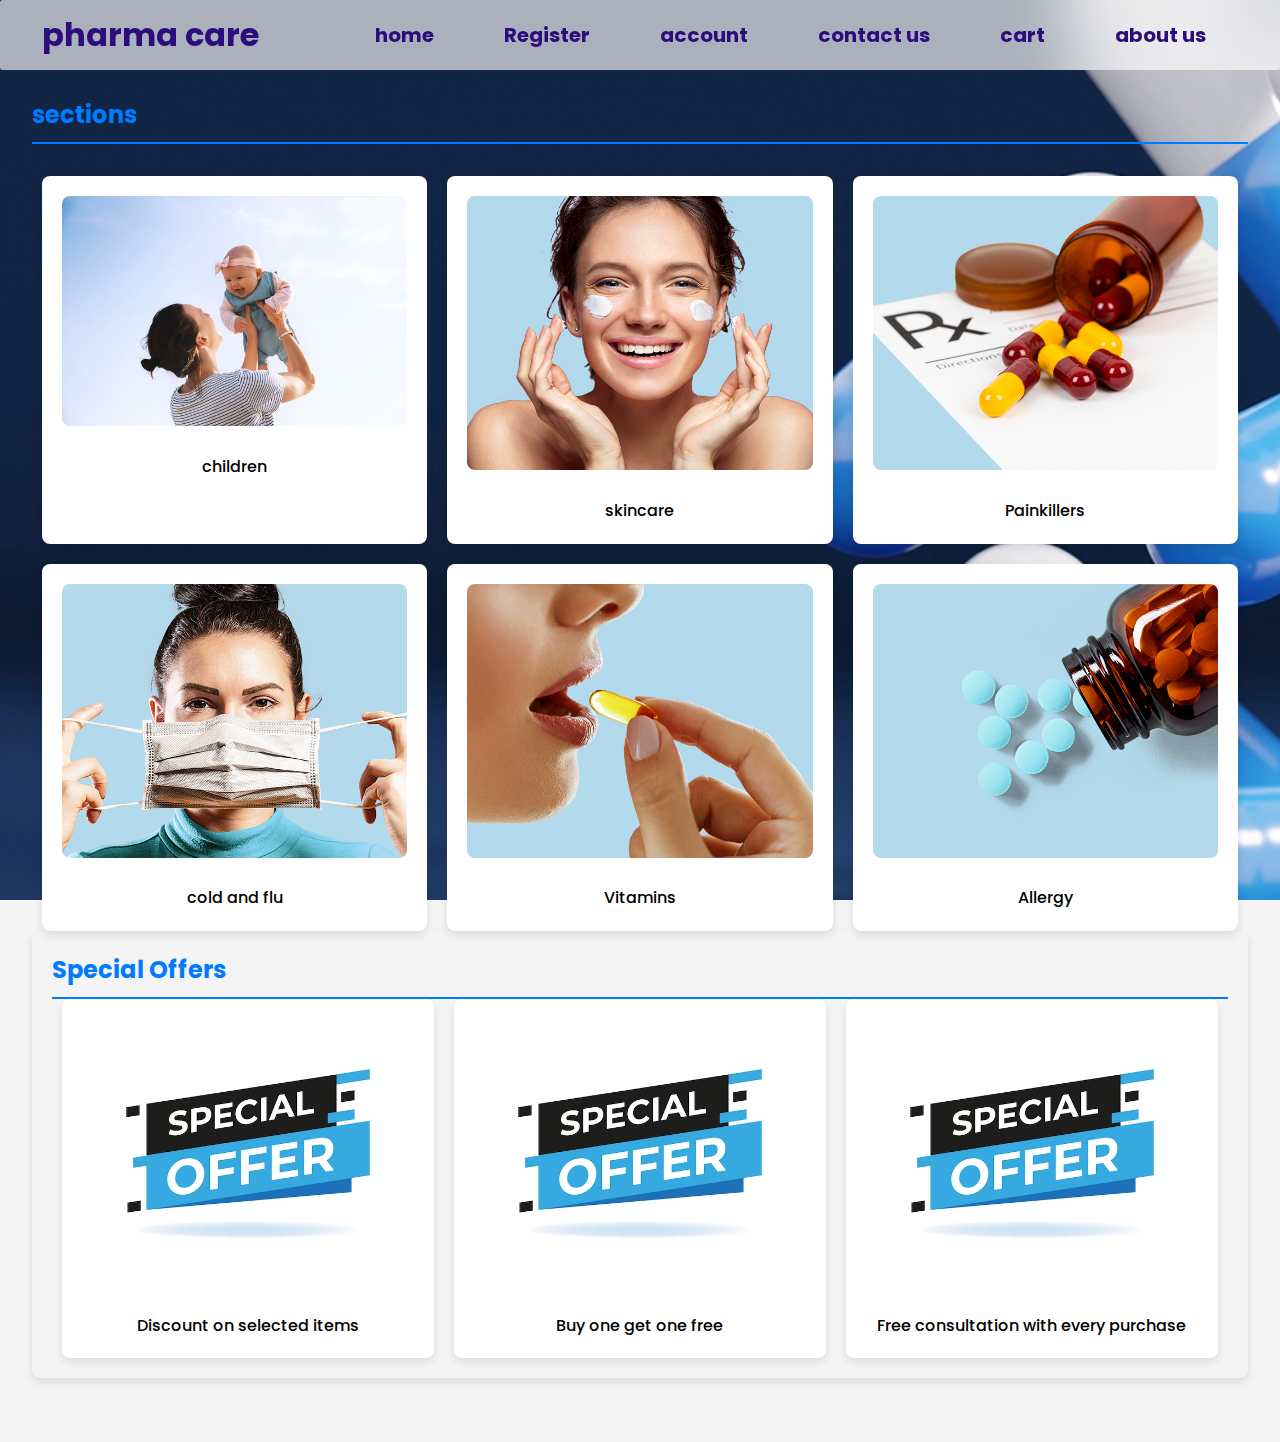
<file: index.html>
<!DOCTYPE html>
<html lang="en">

<head>
    <meta charset="UTF-8">
    <meta name="viewport" content="width=device-width, initial-scale=5.0">
    <title>Home</title>
    <link rel="stylesheet" href="style.css">
    <link rel="shortcut icon" href="medicine.jpg" type="image/x-icon">
</head>
<!--  navigation bar -->
<body>
    <nav>

        <h3>pharma care</h3>

        <div class="nav">
            <a href="index.html">home</a>
            <a href="registerpage.html">Register</a>
            <a href="account.html">account</a>
            <a href="contact.html">contact us</a>
            <a href="cart.html">cart</a>
            <a href="about page .html">about us</a>
        </div>
    </nav>

    <main>
        <!--  the Sections -->
        <section id="highlights">
            <h2 class="Highlights2">sections</h2>
            <div class="products">
                <a class="product" href="children.html">
                    <img src="baby.jpg" alt="Offer 1">
                    <p>children</p>
                </a>
                <a class="product" href="skincarepage.html">
                    <img src="skincare2.png" alt="Offer 1">
                    <p>skincare</p>
                </a>
                <a class="product" href="painkiller.html">
                    <img src="Painkillers.png" alt="Offer 1">
                    <p>Painkillers</p>
                </a>
                <a class="product" href="cold&flu.html">
                    <img src="cold.png" alt="Offer 1">
                    <p>cold and flu</p>
                </a>
                <a class="product" href="vaitamins.html">
                    <img src="vita.png" alt="Offer 1">
                    <p>Vitamins</p>
                </a>
                <a class="product" href="allergy.html">
                    <img src="Allergy.png" alt="Offer 1">
                    <p>Allergy</p>
                </a>
            </div>
            </a>
            </div>

            <!-- Medical & Pharmacy Products Section -->
            <div class="card">
                <h2>Special Offers</h2>
                <div class="products">
                    <div class="product">
                        <img src="offerblue.jpg" alt="Offer 1">
                        <p>Discount on selected items</p>
                    </div>
                    <div class="product">
                        <img src="offerblue.jpg" alt="Offer 2">
                        <p>Buy one get one free</p>
                    </div>
                    <div class="product">
                        <img src="offerblue.jpg" alt="Offer 3">
                        <p>Free consultation with every purchase</p>
                    </div>

                </div>
            </div>

            </div>
        </section>
    </main>

</body>

</html>
</file>
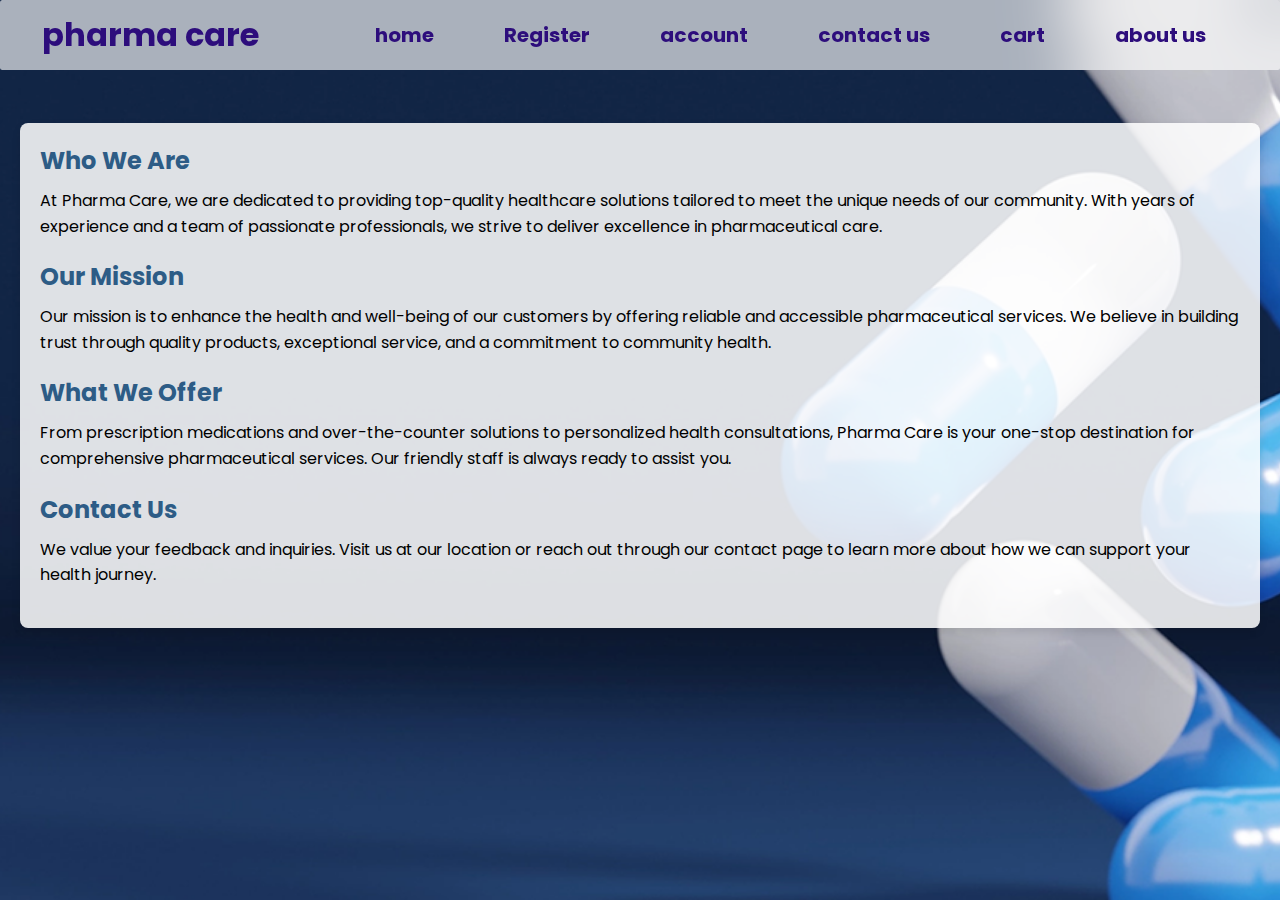
<file: about page .html>
<!DOCTYPE html>
<html lang="en">

<head>
    <meta charset="UTF-8">
    <meta name="viewport" content="width=device-width, initial-scale=1.0">
    <title>About Us - Pharma Care</title>
    <link rel="shortcut icon" href="medicine.jpg" type="image/x-icon">
     <link rel="stylesheet" href="aboutpage.css">
</head>

<body>

    <!-- Navigation bar -->
    <nav>
        <h3>pharma care</h3>
        <div class="nav">
            <a href="index.html">home</a>
            <a href="registerpage.html">Register</a>
            <a href="account.html">account</a>
            <a href="contact.html">contact us</a>
            <a href="cart.html">cart</a>
            <a href="about page .html">about us</a>
        </div>
    </nav>

    <!-- Main content container -->
    <div class="container">
        <!-- Who We Are section -->
        <div class="section">
            <h2>Who We Are</h2>
            <p>At Pharma Care, we are dedicated to providing top-quality healthcare solutions tailored to meet the
                unique needs of our community. With years of experience and a team of passionate professionals, we
                strive to deliver excellence in pharmaceutical care.</p>
        </div>

        <!-- Our Mission section -->
        <div class="section">
            <h2>Our Mission</h2>
            <p>Our mission is to enhance the health and well-being of our customers by offering reliable and accessible
                pharmaceutical services. We believe in building trust through quality products, exceptional service, and
                a commitment to community health.</p>
        </div>

        <!-- What We Offer section -->
        <div class="section">
            <h2>What We Offer</h2>
            <p>From prescription medications and over-the-counter solutions to personalized health consultations, Pharma
                Care is your one-stop destination for comprehensive pharmaceutical services. Our friendly staff is
                always ready to assist you.</p>
        </div>

        <!-- Contact Us section -->
        <div class="section">
            <h2>Contact Us</h2>
            <p>We value your feedback and inquiries. Visit us at our location or reach out through our contact page to
                learn more about how we can support your health journey.</p>
        </div>
    </div>

</body>

</html>
</file>
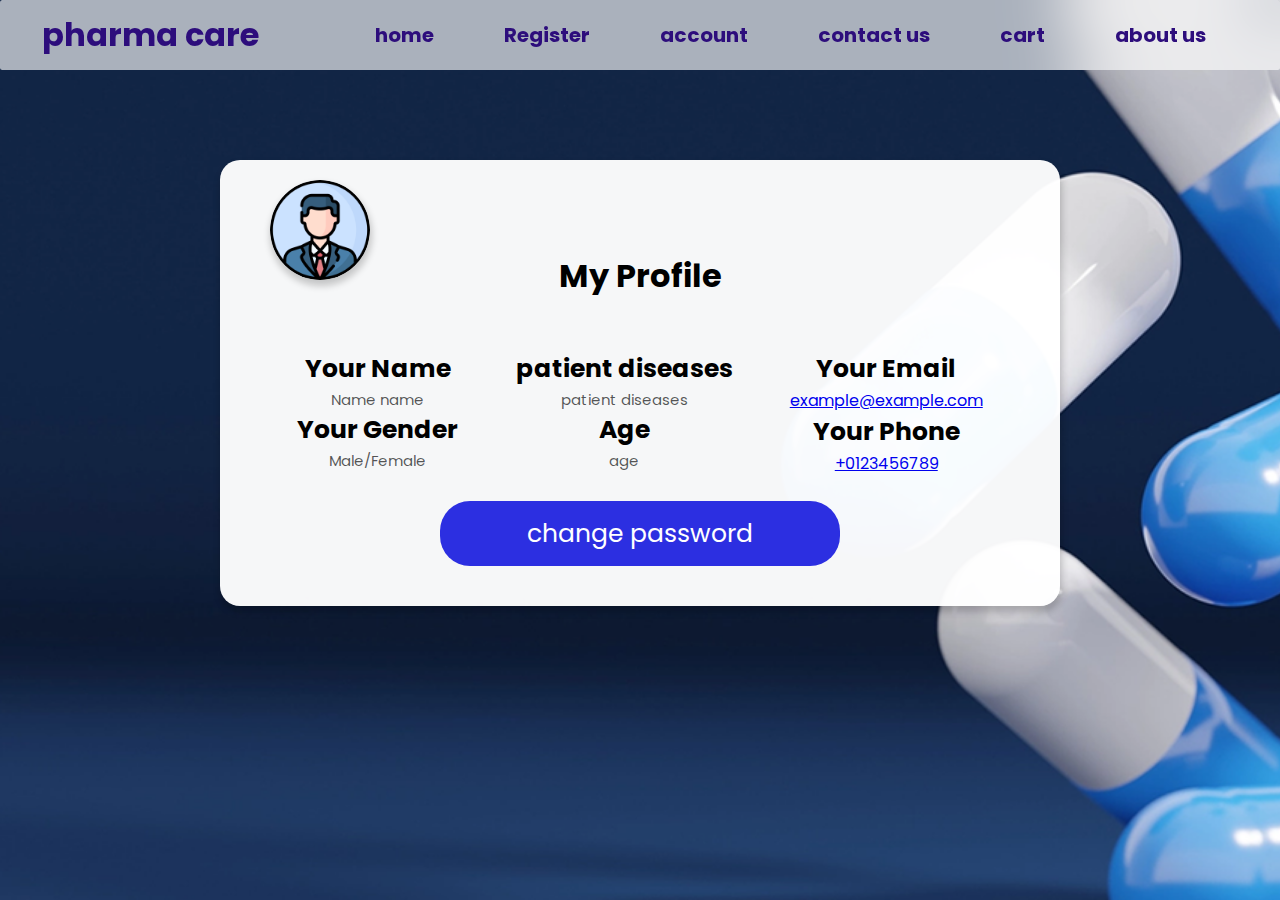
<file: account.html>
<!DOCTYPE html>
<html lang="en">

<head>
  <meta charset="UTF-8" />
  <meta name="viewport" content="width=device-width, initial-scale=1.0" />
  <title>Profile Page</title>
  <!-- css link -->
  <link rel="stylesheet" href="account.css" />
  <!-- Favicon for the page -->
  <link rel="shortcut icon" href="medicine.jpg" type="image/x-icon">

</head>

<body>
  <!-- Navigation bar -->
  <nav>

    <h3>pharma care</h3>
    <!-- Pages link buttons -->
    <div class="nav">
      <a href="index.html">home</a>
      <a href="registerpage.html">Register</a>
      <a href="account.html">account</a>
      <a href="contact.html">contact us</a>
      <a href="cart.html">cart</a>
      <a href="about page .html">about us</a>
    </div>
  </nav>
  <!-- Profile section -->
  <div class="profile-container">
    <!-- profile Header -->
    <div class="profile-header">
      <img src="profile.png" alt="Profile Picture" class="profile-picture" />
      <h1 class="title">My Profile</h1>
      <!-- profile data -->
      <div class="data">
        <div>
          <h2 class="Name">Your Name</h2>
          <p class="profile-title">Name name</p>
          <h2 class="gender">Your Gender</h2>
          <p class="profile-title">Male/Female</p>
        </div>
        <div>
          <h2 class="Name"> patient diseases</h2>
          <p class="profile-title">patient diseases</p>
          <h2 class="Age">Age</h2>
          <p class="profile-title">age</p>
        </div>
        <div>
          <h2 class="Email">Your Email</h2>
          <p><a href="mail:example@example.com">example@example.com</a></p>
          <h2 class="Phone">Your Phone</h2>
          <p><a href="tel:+1234567890">+0123456789</a></p>
        </div>
      </div>
      <!-- change password button -->
      <a href="change.html">
        <button class="button">change password</button>
      </a>
</body>

</html>
</file>
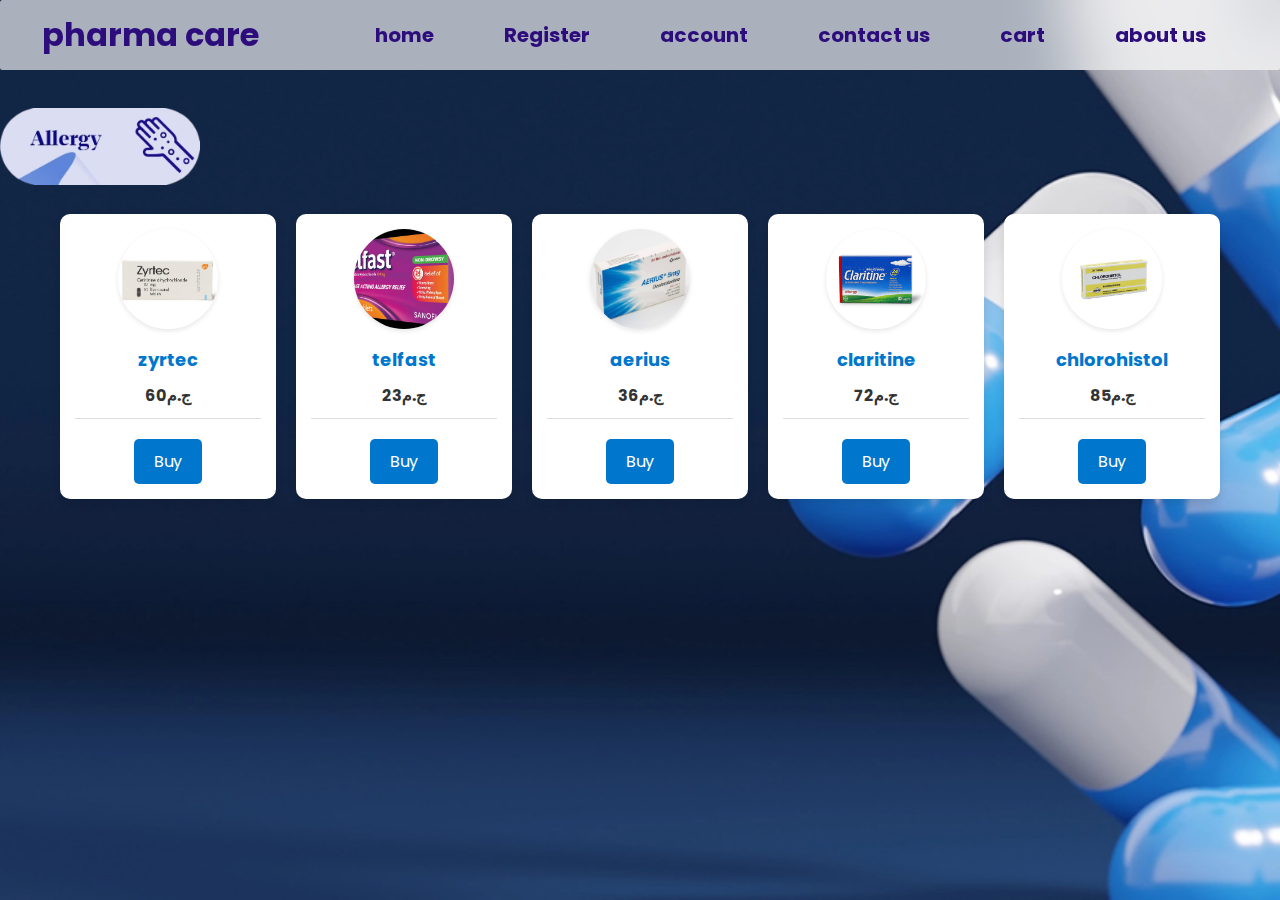
<file: allergy.html>
<!DOCTYPE html>
<html lang="en">

<head>
    <meta charset="UTF-8">
    <meta name="viewport" content="width=device-width, initial-scale=1.0">
    <title>Pharma Care</title>
    <link rel="shortcut icon" href="medicine.jpg" type="image/x-icon">
    <link rel="stylesheet" href="allergy.css">
</head>

<body>
    <!-- Navigation bar -->
    <nav>
        <h3>pharma care</h3>
        <div class="nav">
            <a href="index.html">home</a>
            <a href="registerpage.html">Register</a>
            <a href="account.html">account</a>
            <a href="contact.html">contact us</a>
            <a href="cart.html">cart</a>
            <a href="about page .html">about us</a>
        </div>
    </nav>

    <!-- Banner image -->
    <img class="sss" src="allergy1.png" alt="Pharmacy Banner">

    <!-- Categories section -->
    <section class="categories">
        <div class="category">
            <img src="zyrtec.jpg" alt="zyrtec">
            <h4>zyrtec</h4>
            <span>ج.م60</span>
            <hr>
            <a href="cart.html">
                <button class="buy-btn">Buy</button>
            </a>
        </div>
        <div class="category">
            <img src="telfast.jpg" alt="telfast">
            <h3>telfast</h3>
            <span>ج.م23</span>
            <hr>
            <a href="cart.html">
                <button class="buy-btn">Buy</button>
            </a>
        </div>
        <div class="category">
            <img src="aerius.jpg" alt="aerius">
            <h3>aerius</h3>
            <span>ج.م36</span>
            <hr>
            <a href="cart.html">
                <button class="buy-btn">Buy</button>
            </a>
        </div>
        <div class="category">
            <img src="claritine.jpg" alt="claritine">
            <h3>claritine</h3>
            <span>ج.م72</span>
            <hr>
            <a href="cart.html">
                <button class="buy-btn">Buy</button>
            </a>
        </div>
        <div class="category">
            <img src="chlorohistol.jpg" alt="chlorohistol">
            <h3>chlorohistol</h3>
            <span>ج.م85</span>
            <hr>
            <a href="cart.html">
                <button class="buy-btn">Buy</button>
            </a>
        </div>
    </section>

    <!-- JavaScript for buy button functionality -->
    <script>
        document.addEventListener("DOMContentLoaded", () => {
            const buyButtons = document.querySelectorAll(".buy-btn");

            buyButtons.forEach((button) => {
                button.addEventListener("click", (event) => {
                    const productName = event.target.closest(".category").querySelector("h3, h4").textContent;
                    const productPrice = event.target.closest(".category").querySelector("span").textContent;
                    alert(`You selected ${productName} for ${productPrice}.`);
                    // Add logic to handle the purchase or add to the cart
                });
            });
        });
    </script>
</body>

</html>
</file>
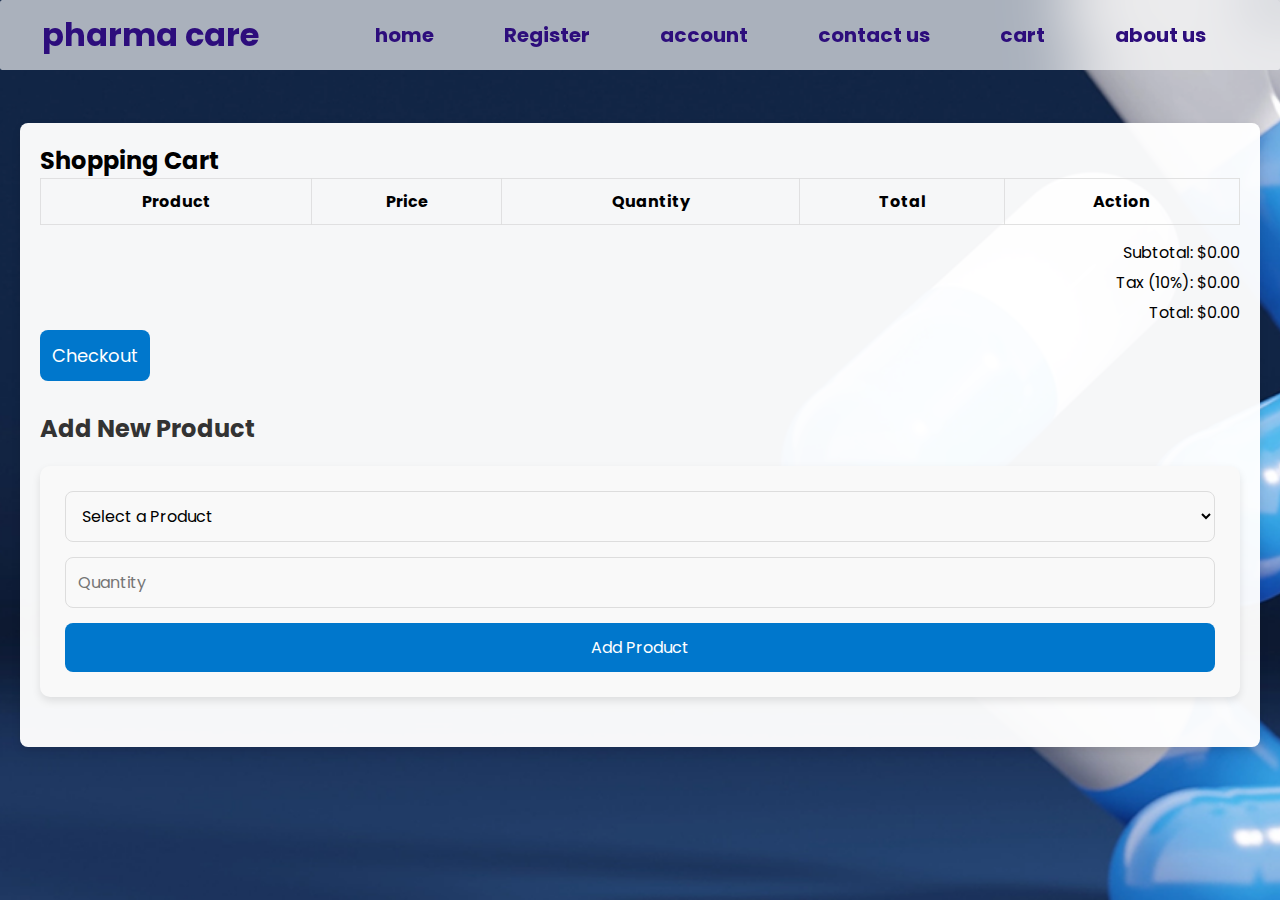
<file: cart.html>
<!DOCTYPE html>
<html lang="en">

<head>
    <meta charset="UTF-8">
    <meta name="viewport" content="width=device-width, initial-scale=1.0">
    <title>Cart</title>
    <link rel="stylesheet" href="cart.css"> <!-- Link to external CSS for styling -->
    <link rel="shortcut icon" href="medicine.jpg" type="image/x-icon"> <!-- Favicon for the page -->

    <script>
        document.addEventListener("DOMContentLoaded", () => {
            // Array of available products with their names and prices
            const products = [
                { name: "vidrop", price: 25 },
                { name: "panadol baby", price: 175 },
                { name: "brufen baby", price: 163 },
                { name: "dentinox", price: 115 },
                { name: "sudo cream", price: 781 },
                { name: "burfen", price: 282 },
                { name: "panadol extra", price: 175 },
                { name: "voltaren", price: 245 },
                { name: "naprosyn", price: 24 },
                { name: "ketofan 50 mg", price: 39 },
                { name: "centrum silver", price: 602 },
                { name: "C-retard", price: 22 },
                { name: "feroglobin", price: 100 },
                { name: "omega-3", price: 900 },
                { name: "clacidol calcium", price: 70 },
                { name: "congestal", price: 31 },
                { name: "panadol day", price: 50 },
                { name: "Co-Renitnee", price: 70 },
                { name: "tamiflu", price: 240 },
                { name: "otrivin", price: 24 },
                { name: "bapanthen", price: 70 },
                { name: "neutrogena", price: 85 },
                { name: "cetaphil", price: 530 },
                { name: "panthenol", price: 249 },
                { name: "isispharma", price: 399 },
                { name: "zyrtec", price: 60 },
                { name: "telfast", price: 23 },
                { name: "aerius", price: 36 },
                { name: "claritine", price: 72 },
                { name: "chlorohistol", price: 85 }
            ];

            // Initialize the cart as an empty array
            const cart = [];

            // Function to render the cart and update the subtotal, tax, and total
            const renderCart = () => {
                const cartTableBody = document.getElementById("cart-table-body");
                
                // Generate HTML for each item in the cart
                cartTableBody.innerHTML = cart.map((item, index) => `
                    <tr>
                        <td>${item.name}</td>
                        <td>$${item.price.toFixed(2)}</td>
                        <td>${item.quantity}</td>
                        <td>$${(item.price * item.quantity).toFixed(2)}</td>
                        <td><button class="btn" onclick="removeItem(${index})">Remove</button></td>
                    </tr>
                `).join("");

                // Calculate subtotal, tax (10%), and total
                const subtotal = cart.reduce((sum, item) => sum + (item.price * item.quantity), 0);
                const tax = subtotal * 0.1;
                const total = subtotal + tax;

                // Display the updated amounts in the cart summary
                document.getElementById("subtotal").textContent = `$${subtotal.toFixed(2)}`;
                document.getElementById("tax").textContent = `$${tax.toFixed(2)}`;
                document.getElementById("total").textContent = `$${total.toFixed(2)}`;
            };

            // Function to remove an item from the cart by index
            window.removeItem = (index) => {
                cart.splice(index, 1); // Remove item from cart array
                renderCart(); // Re-render the cart
            };

            // Populate the product dropdown list dynamically
            const productSelect = document.getElementById("product-name");
            products.forEach(product => {
                const option = document.createElement("option");
                option.value = product.name;
                option.textContent = `${product.name} - $${product.price.toFixed(2)}`;
                productSelect.appendChild(option);
            });

            // Event listener for adding a product to the cart
            document.getElementById("add-product-form").addEventListener("submit", (event) => {
                event.preventDefault(); // Prevent the default form submission

                // Get selected product and quantity from form
                const name = document.getElementById("product-name").value;
                const quantity = parseInt(document.getElementById("product-quantity").value, 10);
                const product = products.find(p => p.name === name);

                // Validate product selection and quantity
                if (product && quantity > 0) {
                    // Add product to the cart array
                    cart.push({ name: product.name, price: product.price, quantity });
                    renderCart(); // Re-render the cart
                } else {
                    alert("Please provide valid product details.");
                }

                // Reset the form after adding the product
                document.getElementById("add-product-form").reset();
            });

            // Checkout button event handler
            document.getElementById("checkout-btn").addEventListener("click", () => {
                if (cart.length === 0) {
                    alert("Your cart is empty! Please add items to your cart before proceeding to checkout.");
                } else {
                    alert("Proceeding to checkout...\nThank you for your purchase!");
                    // Redirect to checkout page or show a confirmation message (this can be extended)
                }
            });

            // Initial render of the cart (in case there are already items in the cart)
            renderCart();
        });
    </script>
</head>

<body>
    <nav>
        <h3>pharma care</h3>
        <div class="nav">
            <a href="index.html">home</a>
            <a href="registerpage.html">Register</a>
            <a href="account.html">account</a>
            <a href="contact.html">contact us</a>
            <a href="cart.html">cart</a>
            <a href="about page .html">about us</a>
        </div>
    </nav>

    <main class="content">
        <section class="cart-section">
            <h2>Shopping Cart</h2>
            <table class="cart-table">
                <thead>
                    <tr>
                        <th>Product</th>
                        <th>Price</th>
                        <th>Quantity</th>
                        <th>Total</th>
                        <th>Action</th>
                    </tr>
                </thead>
                <tbody id="cart-table-body">
                    <!-- Cart items will be dynamically rendered here -->
                </tbody>
            </table>

            <div class="cart-summary">
                <p>Subtotal: <span id="subtotal">$0.00</span></p>
                <p>Tax (10%): <span id="tax">$0.00</span></p>
                <p>Total: <span id="total">$0.00</span></p>
            </div>

            <!-- Checkout button -->
            <button id="checkout-btn" class="checkout-btn">Checkout</button>
        </section>

        <section class="add-product-section">
            <h2>Add New Product</h2>
            <form id="add-product-form">
                <!-- Dropdown for selecting a product -->
                <select id="product-name" required>
                    <option value="" disabled selected>Select a Product</option>
                    <!-- Products will be populated here dynamically -->
                </select>
                <!-- Input for specifying the quantity -->
                <input type="number" id="product-quantity" placeholder="Quantity" min="1" required>
                <!-- Button to add product to the cart -->
                <button type="submit" class="btn">Add Product</button>
            </form>
        </section>
    </main>
</body>

</html>
</file>
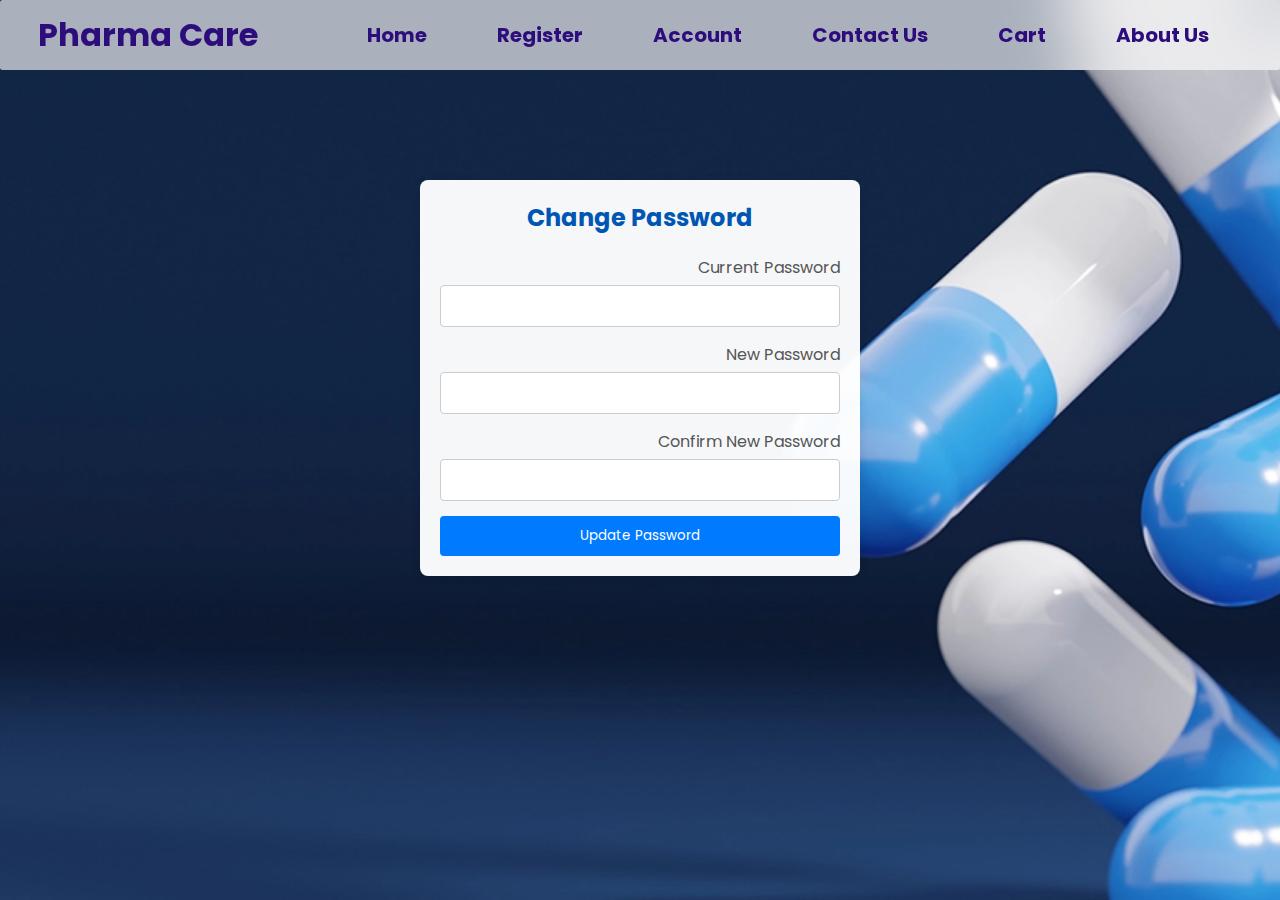
<file: change.html>
<!DOCTYPE html>
<html lang="en">

<head>
  <meta charset="UTF-8"> 
  <meta name="viewport" content="width=device-width, initial-scale=1.0">
  <title>Change Password</title> 
  <link rel="stylesheet" href="change.css"> <!-- Link to the external CSS file -->
  <link rel="shortcut icon" href="medicine.jpg" type="image/x-icon"> <!-- Favicon for the site -->
</head>

<body>
  <!-- Navigation bar -->
  <nav>
    <h3>Pharma Care</h3> 
    <div class="nav">
      <a href="index.html">Home</a>
      <a href="registerpage.html">Register</a>
      <a href="account.html">Account</a>
      <a href="contact.html">Contact Us</a>
      <a href="cart.html">Cart</a>
      <a href="about.html">About Us</a>
    </div>
  </nav>

  <!-- Container for the form -->
  <div class="container">
    <h2>Change Password</h2> 
    <form action="account.html" method="POST" onsubmit="return validatePasswords()"> 
      <div class="form-group">
        <label for="current-password">Current Password</label> <!-- Label for current password input -->
        <input type="password" id="current-password" name="current_password" required> <!-- Current password input field -->
      </div>
      <div class="form-group">
        <label for="new-password">New Password</label> <!-- Label for new password input -->
        <input type="password" id="new-password" name="new_password" required> <!-- New password input field -->
      </div>
      <div class="form-group">
        <label for="confirm-password">Confirm New Password</label> <!-- Label for confirm new password input -->
        <input type="password" id="confirm-password" name="confirm_password" required> <!-- Confirm new password input field -->
      </div>
      <button type="submit" class="btn">Update Password</button> <!-- Submit button -->
    </form>
  </div>

  <!-- JavaScript for form validation -->
  <script>
    function validatePasswords() {
      const newPassword = document.getElementById('new-password').value;
      const confirmPassword = document.getElementById('confirm-password').value;

      // Check if new passwords match
      if (newPassword !== confirmPassword) {
        alert('New passwords do not match.');
        return false;
      }

      // Add more validation checks here, such as password strength

      return true; // If validation passes, allow form submission
    }
</file>
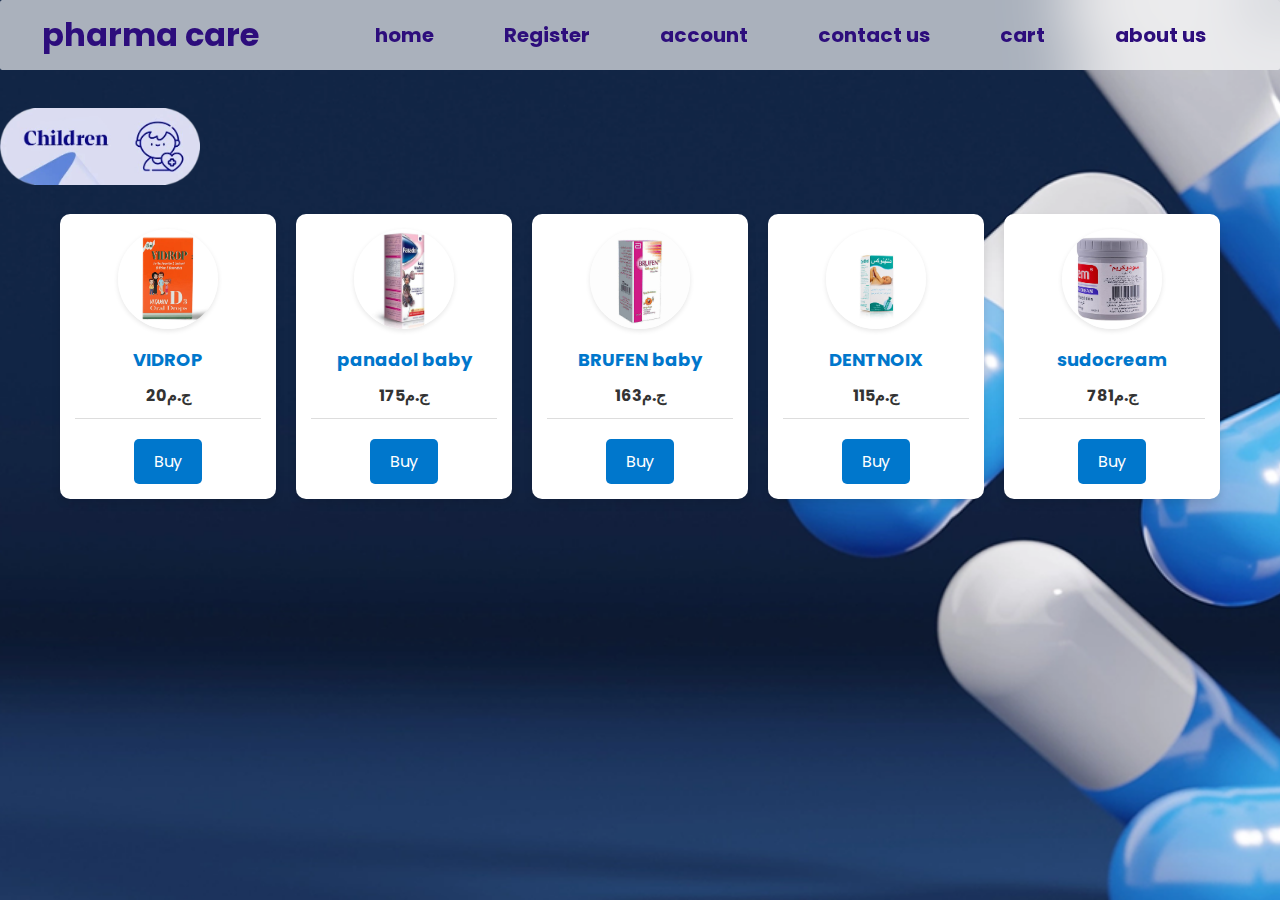
<file: children.html>
<!DOCTYPE html>
<html lang="en"> 

<head>
    <meta charset="UTF-8">
    <meta name="viewport" content="width=device-width, initial-scale=1.0"> <!-- Responsive viewport settings -->
    <title>Pharma Care</title> 
    <link rel="shortcut icon" href="medicine.jpg" type="image/x-icon"> <!-- Favicon for the site -->
    <link rel="stylesheet" href="children.css">
</head>

<body>
    <nav>
        <h3>pharma care</h3> <!-- Site name in the nav -->

        <div class="nav">
            <a href="index.html">home</a>
            <a href="registerpage.html">Register</a>
            <a href="account.html">account</a>
            <a href="contact.html">contact us</a>
            <a href="cart.html">cart</a>
            <a href="about page .html">about us</a>
        </div>
    </nav>

    <img class="sss" src="babysection.png" alt="Pharmacy Banner">

    <section class="categories">
        <!-- Category items -->
        <div class="category">
            <img src="VIDROP.jpg" alt="VIDROP">
            <h4>VIDROP</h4>
            <span>20ج.م</span>
            <hr>
            <a href="cart.html">
                <button class="buy-btn">Buy</button>
            </a>
        </div>
        <div class="category">
            <img src="panadol-baby.jpg" alt="panadol-baby">
            <h3>panadol baby</h3>
            <span>ج.م175</span>
            <hr>
            <a href="cart.html">
                <button class="buy-btn">Buy</button>
            </a>
        </div>
        <div class="category">
            <img src="BRUFEN-baby.jpg" alt="BRUFEN baby">
            <h3>BRUFEN baby</h3>
            <span>ج.م163</span>
            <hr>
            <a href="cart.html">
                <button class="buy-btn">Buy</button>
            </a>
        </div>
        <div class="category">
            <img src="DENTNOIX.jpg" alt="DENTNOIX">
            <h3>DENTNOIX</h3>
            <span>ج.م115</span>
            <hr>
            <a href="cart.html">
                <button class="buy-btn">Buy</button>
            </a>
        </div>
        <div class="category">
            <img src="sudocream.jpg" alt="sudocream">
            <h3>sudocream</h3>
            <span>ج.م781</span>
            <hr>
            <a href="cart.html">
                <button class="buy-btn">Buy</button>
            </a>
        </div>
    </section>

    <script>
        document.addEventListener("DOMContentLoaded", () => {
            const buyButtons = document.querySelectorAll(".buy-btn"); // Selecting all buy buttons

            buyButtons.forEach((button) => {
                button.addEventListener("click", (event) => {
                    const productName = event.target.closest(".category").querySelector("h3, h4").textContent;
                    const productPrice = event.target.closest(".category").querySelector("span").textContent;
                    alert(`You selected ${productName} for ${productPrice}.`);
                    // Add logic to handle the purchase or add to the cart
                });
            });
        });
    </script>
</body>

</html>
</file>
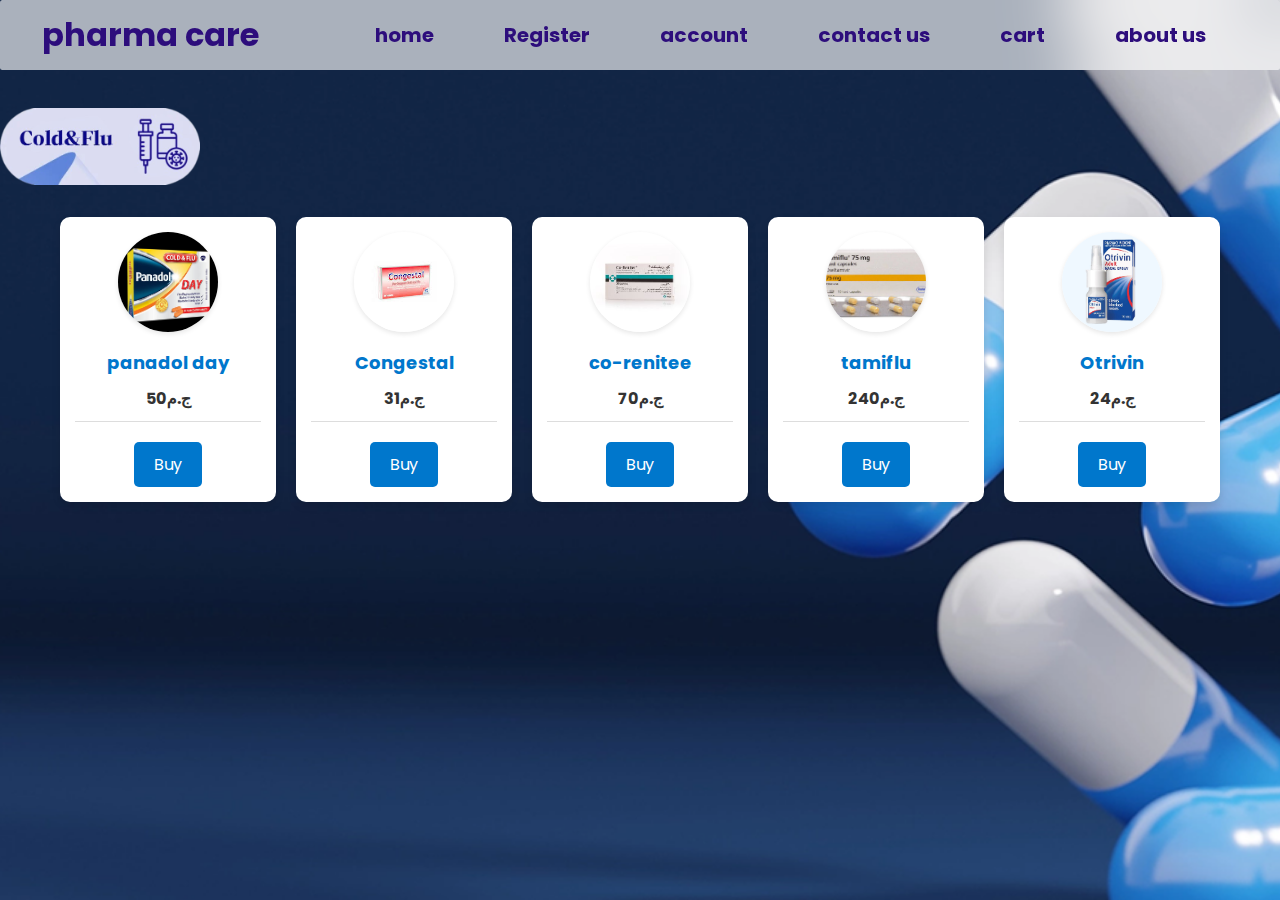
<file: cold&flu.html>
<!DOCTYPE html>
<html lang="en">

<head>
    <meta charset="UTF-8">
    <meta name="viewport" content="width=device-width, initial-scale=1.0">
    <title>Pharma Care</title>
    <link rel="shortcut icon" href="medicine.jpg" type="image/x-icon">
    <link rel="stylesheet" href="cold&flu.css">
</head>

<body>
    <!-- Navigation bar with links -->
    <nav>
        <h3>pharma care</h3>
        <div class="nav">
            <a href="index.html">home</a>
            <a href="registerpage.html">Register</a>
            <a href="account.html">account</a>
            <a href="contact.html">contact us</a>
            <a href="cart.html">cart</a>
            <a href="about page .html">about us</a>
        </div>
    </nav>

    <!-- Banner image -->
    <img class="sss" src="COLD&flu.png" alt="Pharmacy Banner">

    <!-- Categories section -->
    <section class="categories">
        <!-- Individual product card -->
        <div class="category">
            <img src="panadol-day.jpg" alt="panadol day">
            <h4>panadol day</h4>
            <span>ج.م50</span>
            <hr>
            <a href="cart.html">
                <button class="buy-btn">Buy</button>
            </a>
        </div>
        <div class="category">
            <img src="congestal.jpg" alt="Congestal">
            <h3>Congestal</h3>
            <span>ج.م31</span>
            <hr>
            <a href="cart.html">
                <button class="buy-btn">Buy</button>
            </a>
        </div>
        <div class="category">
            <img src="co-renitee.jpg" alt="co-renitee">
            <h3>co-renitee</h3>
            <span>ج.م70</span>
            <hr>
            <a href="cart.html">
                <button class="buy-btn">Buy</button>
            </a>
        </div>
        <div class="category">
            <img src="tamiflu.jpg" alt="tamiflu">
            <h3>tamiflu</h3>
            <span>ج.م240</span>
            <hr>
            <a href="cart.html">
                <button class="buy-btn">Buy</button>
            </a>
        </div>
        <div class="category">
            <img src="otrivin.jpg" alt="Otrivin">
            <h3>Otrivin</h3>
            <span>ج.م24</span>
            <hr>
            <a href="cart.html">
                <button class="buy-btn">Buy</button>
            </a>
        </div>
    </section>

    <script>
        // JavaScript for handling Buy button interactions
        document.addEventListener("DOMContentLoaded", () => {
            const buyButtons = document.querySelectorAll(".buy-btn");

            buyButtons.forEach((button) => {
                button.addEventListener("click", (event) => {
                    // Extracting product details on button click
                    const productName = event.target.closest(".category").querySelector("h3, h4").textContent;
                    const productPrice = event.target.closest(".category").querySelector("span").textContent;
                    // Displaying selected product details
                    alert(`You selected ${productName} for ${productPrice}.`);
                });
            });
        });
    </script>
</body>

</html>
</file>
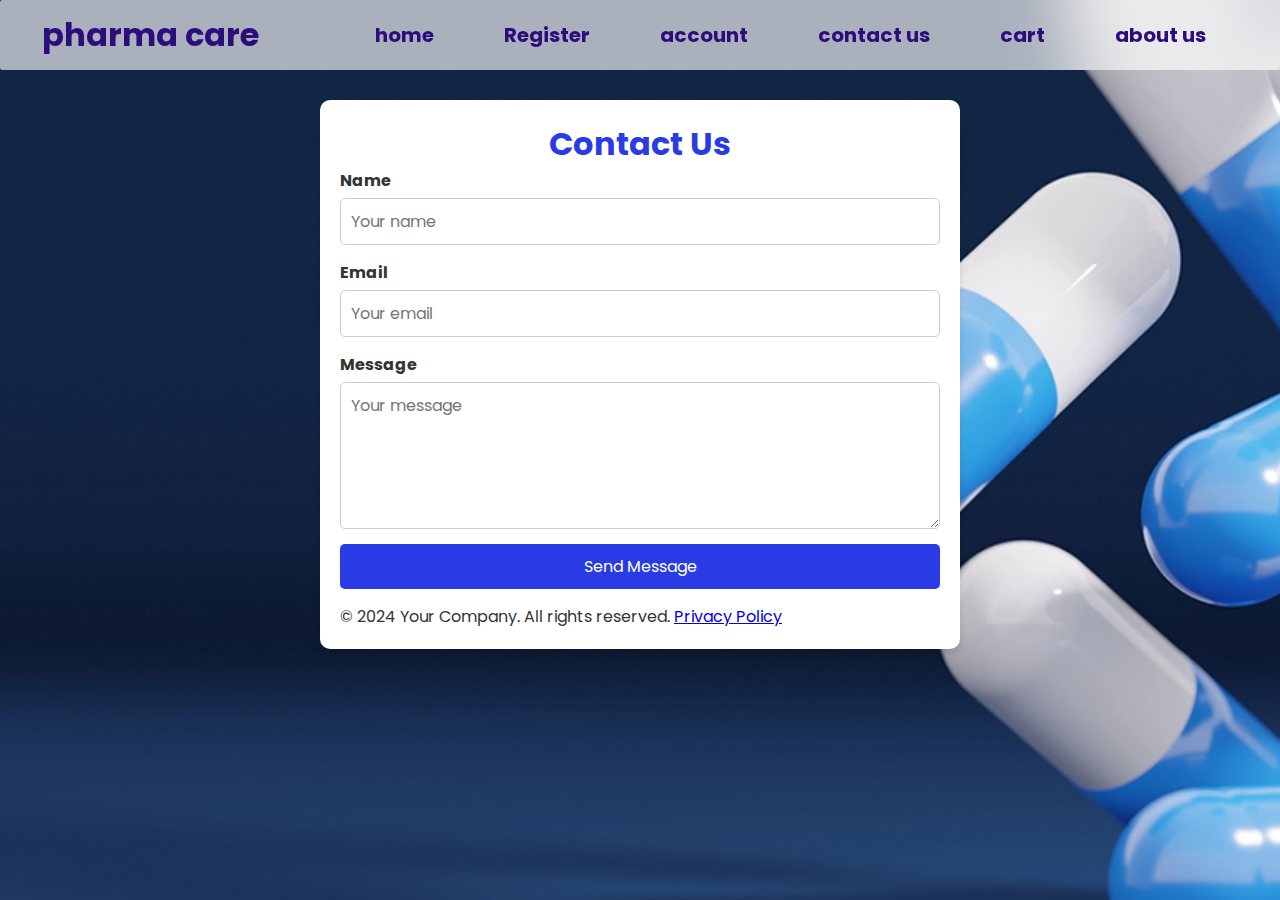
<file: contact.html>
<!DOCTYPE html>
<html lang="en">

<head>
    <meta charset="UTF-8">
    <meta name="viewport" content="width=device-width, initial-scale=1.0">
    <title>Contact Us</title>
    <link rel="stylesheet" href="contact.css">
    <link rel="shortcut icon" href="medicine.jpg" type="image/x-icon">
</head>

<body>
     <!-- header bar -->
    <nav>
        <h3>pharma care</h3>
        <div class="nav">
            <a href="index.html">home</a>
            <a href="registerpage.html">Register</a>
            <a href="account.html">account</a>
            <a href="contact.html">contact us</a>
            <a href="cart.html">cart</a>
            <a href="about page .html">about us</a>
        </div>
    </nav>
           <!-- container  -->
    <div class="container">
        <h1>Contact Us</h1>
        <form action="">
            <label for="name">Name</label>
            <input type="text" id="name" name="name" placeholder="Your name" required>

            <label for="email">Email</label>
            <input type="email" id="email" name="email" placeholder="Your email" required>

            <label for="message">Message</label>
            <textarea id="message" name="message" placeholder="Your message" rows="5" required></textarea>

            <button id="button" type="button">Send Message</button>
        </form>
        <div class="footer">
            <p>&copy; 2024 Your Company. All rights reserved. <a href="#">Privacy Policy</a></p>
        </div>
    </div>
        <!-- java script alert -->

    <script>
        let ok = document.getElementById("button");
        ok.onclick = function () {
            if (document.getElementById("message").value != "") {
                alert("Your message was sent");
            } else {
                alert("Please enter a message");
            }
        };
    </script>
</body>

</html>
</file>
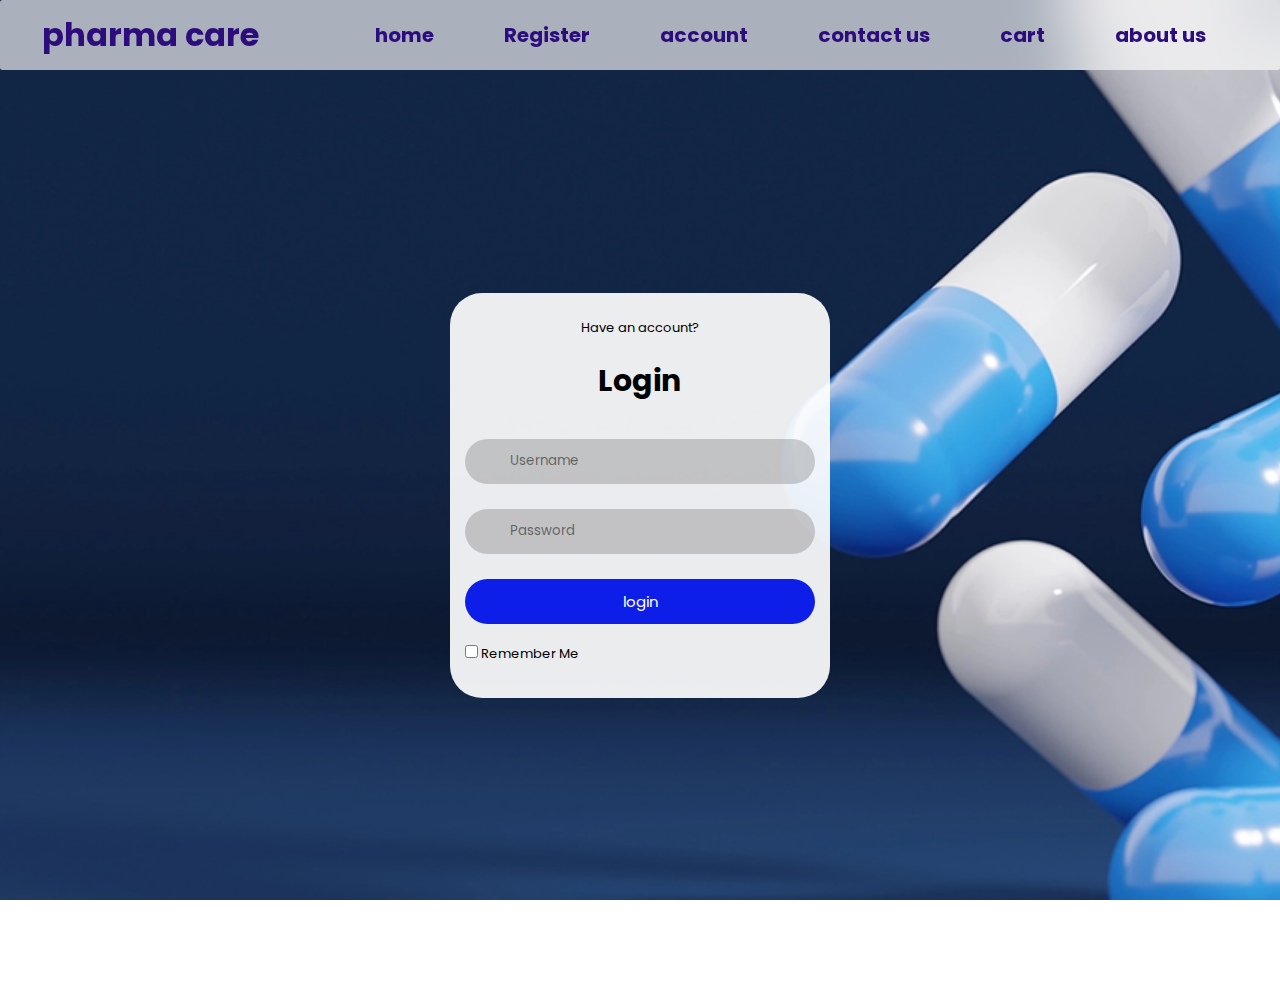
<file: loginpage.html>
<!DOCTYPE html>
<html lang="en">
<head>
    <meta charset="UTF-8">
    <meta http-equiv="X-UA-Compatible" content="IE=edge">
    <meta name="viewport" content="width=device-width, initial-scale=1.0">
    <link rel="stylesheet" href="loginpage.css">
    <link rel="shortcut icon" href="medicine.jpg" type="image/x-icon">

    <title>Login</title>
</head>
<body>
    <nav>
        <!-- Logo and navigation links -->
        <header>
            <h3 class="logo">pharma care</h3>
      </header>      
      <div class="nav">
        <a href="index.html">home</a>
        <a href="registerpage.html">Register</a>
        <a href="account.html">account</a>
        <a href="contact.html">contact us</a>
        <a href="cart.html">cart</a>
        <a href="about page .html">about us</a>
      </div>
    </nav>
    <div class="box">
        <div class="container">
            <div class="top-header">
                <!-- Page header -->
                <span>Have an account?</span>
                <h2>Login</h2>
            <!-- Form for login -->
            </div>
            <!-- Username input -->
            <div class="input-field">
                <input type="text" class="input" placeholder="Username" required>
            </div>
            <!-- Password input -->
            <div class="input-field">
                <input type="password" class="input" placeholder="Password" required>
            </div>
            <!-- Submit button -->
            <div class="input-field">
                <form action="">
                <button type="submit" class="submit" value="Login"> login</button>
            </form>
            </div>
            <!-- Remember Me checkbox -->
            <div class="bottom">
                <div class="left">
                    <input type="checkbox"  id="check">
                    <label for="check"> Remember Me</label>
                </div>
                <div class="right">
                </div>
            </div>
        </div>
    </div>
</body>
</html>
</file>
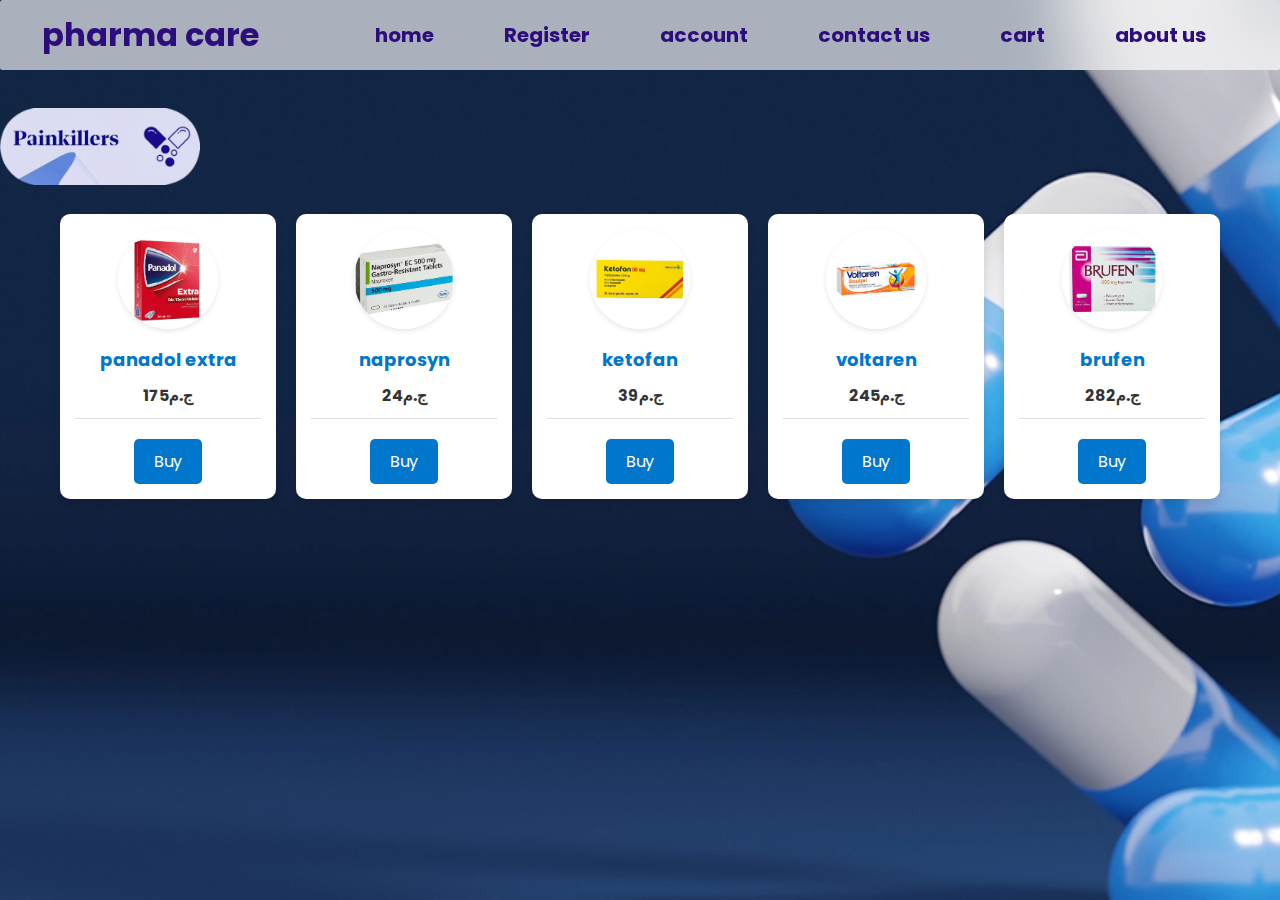
<file: painkiller.html>
<!DOCTYPE html>
<html lang="en">

<head>
    <meta charset="UTF-8">
    <meta name="viewport" content="width=device-width, initial-scale=1.0">
    <title>Pharma Care</title>
    <link rel="shortcut icon" href="medicine.jpg" type="image/x-icon">
     <link rel="stylesheet" href="painkiller.css">
</head>

<body>
    <nav>

        <h3>pharma care</h3>

        <div class="nav">
            <a href="index.html">home</a>
            <a href="registerpage.html">Register</a>
            <a href="account.html">account</a>
            <a href="contact.html">contact us</a>
            <a href="cart.html">cart</a>
            <a href="about page .html">about us</a>
        </div>
    </nav>

    <img class="sss" src="pain.png" alt="Pharmacy Banner">
    <!-- Categories section -->
    <section class="categories">
        <div class="category">
            <img src="panadol-extra.jpg" alt="panadol extra">
            <h4>panadol extra</h4>
            <span>ج.م175</span>
            <hr>
            <a href="cart.html">
                <button class="buy-btn">Buy</button>
            </a>
        </div>
        <div class="category">
            <img src="naprosyn.jpg" alt="naprosyn">
            <h3>naprosyn</h3>
            <span>ج.م24</span>
            <hr>
            <a href="cart.html">
                <button class="buy-btn">Buy</button>
            </a>
        </div>
        <div class="category">
            <img src="ketofan.jpg" alt="ketofan">
            <h3>ketofan</h3>
            <span>ج.م39</span>
            <hr>
            <a href="cart.html">
                <button class="buy-btn">Buy</button>
            </a>
        </div>
        <div class="category">
            <img src="voltaren.jpg" alt="voltaren">
            <h3>voltaren</h3>
            <span>ج.م245</span>
            <hr>
            <a href="cart.html">
                <button class="buy-btn">Buy</button>
            </a>
        </div>
        <div class="category">
            <img src="brufen1.jpg" alt="brufen">
            <h3>brufen </h3>
            <span>ج.م282</span>
            <hr>
            <a href="cart.html">
                <button class="buy-btn">Buy</button>
            </a>
        </div>
    </section>

    <script>
        // JavaScript for Buy button alert
        document.addEventListener("DOMContentLoaded", () => {
            const buyButtons = document.querySelectorAll(".buy-btn");

            buyButtons.forEach((button) => {
                button.addEventListener("click", (event) => {
                    const productName = event.target.closest(".category").querySelector("h3, h4").textContent;
                    const productPrice = event.target.closest(".category").querySelector("span").textContent;
                    alert(`You selected ${productName} for ${productPrice}.`);
                    // Add logic to handle the purchase or add to the cart
                });
            });
        });
    </script>
</body>

</html>
</file>
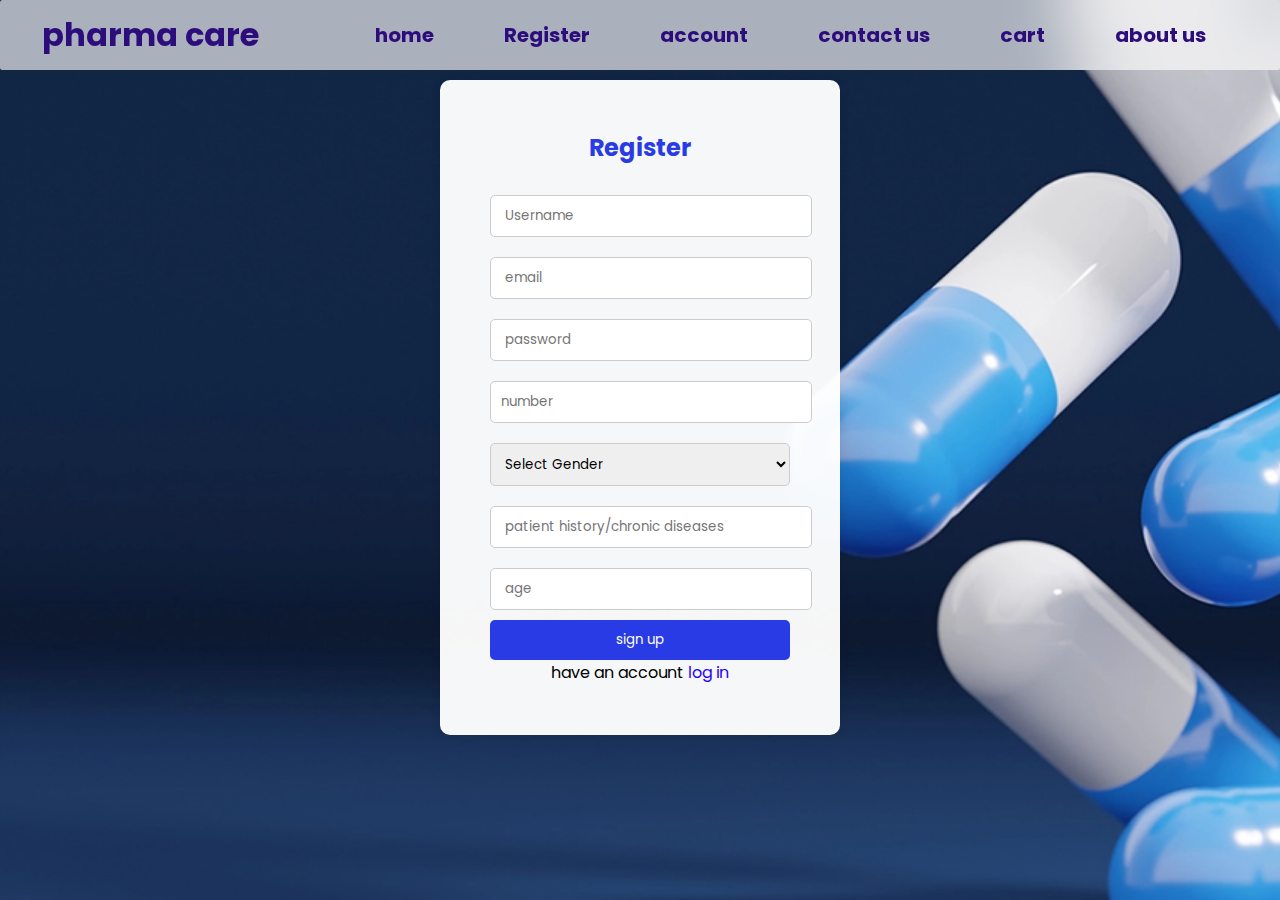
<file: registerpage.html>
<!DOCTYPE html>
<html lang="ar">

<head>
    <!-- Metadata for character set and responsiveness -->

  <meta charset="UTF-8">
  <meta name="viewport" content="width=device-width, initial-scale=1.0">
  <title> register page</title>
    <!-- Link to external CSS file for styling -->

  <link rel="stylesheet" href="registerpage.css">
  <!-- Favicon for the page -->
  <link rel="shortcut icon" href="medicine.jpg" type="image/x-icon">

</head>

<body>
  <!-- Navigation bar -->
  <nav>

    <h3>pharma care</h3>

    <div class="nav">
      <a href="index.html">home</a>
      <a href="registerpage.html">Register</a>
      <a href="account.html">account</a>
      <a href="contact.html">contact us</a>
      <a href="cart.html">cart</a>
      <a href="about page .html">about us</a>
    </div>
  </nav>
<!-- Main registration form container -->
  <div class="register-container">
    <h2>Register</h2>
    <input type="text" placeholder=" Username" required>
    <input type="email" placeholder=" email" required>
    <input type="password" placeholder=" password" required>
    <input type="tel" placeholder="number " required>
    <select required>
      <option value="" disabled selected>Select Gender</option>
      <option value="male">male</option>
      <option value="female">female</option>
      <input type="text" placeholder=" patient history/chronic diseases" required>
      <input type="number" placeholder=" age" min="1" required>


    </select>

<!-- Patient history/chronic diseases input field -->
    <div>
      <form action="">
        <button type="submit" class="submit" value="Login">sign up</button>
      </form>
          <!-- Link to login page if the user already has an account -->

    </div>
    <p>have an account <a href="loginpage.html" class="login-link">log in</a></p>
  </div>

</body>

</html>
</file>
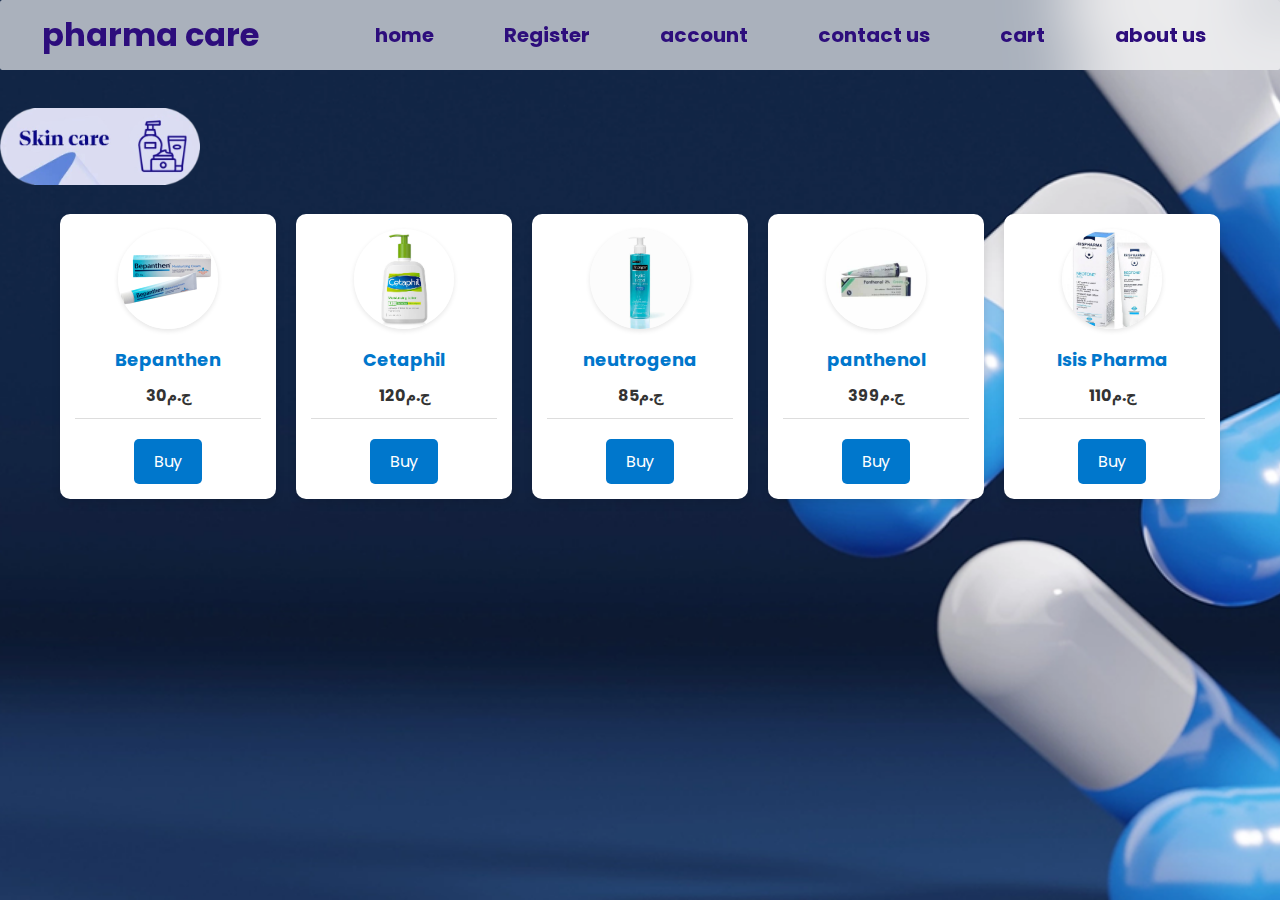
<file: skincarepage.html>
<!DOCTYPE html>
<html lang="en">

<head>
    <meta charset="UTF-8">
    <meta name="viewport" content="width=device-width, initial-scale=1.0">
    <title>Pharma Care</title>
    <link rel="shortcut icon" href="medicine.jpg" type="image/x-icon">
    <link rel="stylesheet" href="skincarepage.css">
</head>

<body>
    <nav>

        <h3>pharma care</h3>

        <div class="nav">
            <a href="index.html">home</a>
            <a href="registerpage.html">Register</a>
            <a href="account.html">account</a>
            <a href="contact.html">contact us</a>
            <a href="cart.html">cart</a>
            <a href="about page .html">about us</a>
        </div>
    </nav>

    <img class="sss" src="skin.png" alt="Pharmacy Banner">

    <section class="categories">
        <div class="category">
            <img src="Bepanthen.jpg" alt="Bepanthen">
            <h4>Bepanthen</h4>
            <span>ج.م30</span>
            <hr>
            <a href="cart.html">
                <button class="buy-btn">Buy</button>
            </a>
        </div>
        <div class="category">
            <img src="ce.jpg" alt="Cetaphil">
            <h3>Cetaphil</h3>
            <span>ج.م120</span>
            <hr>
            <a href="cart.html">
                <button class="buy-btn">Buy</button>
            </a>
        </div>
        <div class="category">
            <img src="neutrogena.jpg" alt="neutrogena">
            <h3>neutrogena</h3>
            <span>ج.م85</span>
            <hr>
            <a href="cart.html">
                <button class="buy-btn">Buy</button>
            </a>
        </div>
        <div class="category">
            <img src="pantheno.jpg" alt="pantheno">
            <h3>panthenol</h3>
            <span>ج.م399</span>
            <hr>
            <a href="cart.html">
                <button class="buy-btn">Buy</button>
            </a>
        </div>
        <div class="category">
            <img src="ne.jpg" alt="Neutrogena">
            <h3>Isis Pharma</h3>
            <span>ج.م110</span>
            <hr>
            <a href="cart.html">
                <button class="buy-btn">Buy</button>
            </a>
        </div>
    </section>

    <script>
        document.addEventListener("DOMContentLoaded", () => {
            const buyButtons = document.querySelectorAll(".buy-btn");

            buyButtons.forEach((button) => {
                button.addEventListener("click", (event) => {
                    const productName = event.target.closest(".category").querySelector("h3, h4").textContent;
                    const productPrice = event.target.closest(".category").querySelector("span").textContent;
                    alert(`You selected ${productName} for ${productPrice}.`);
                    // Add logic to handle the purchase or add to the cart
                });
            });
        });
    </script>
</body>

</html>
</file>
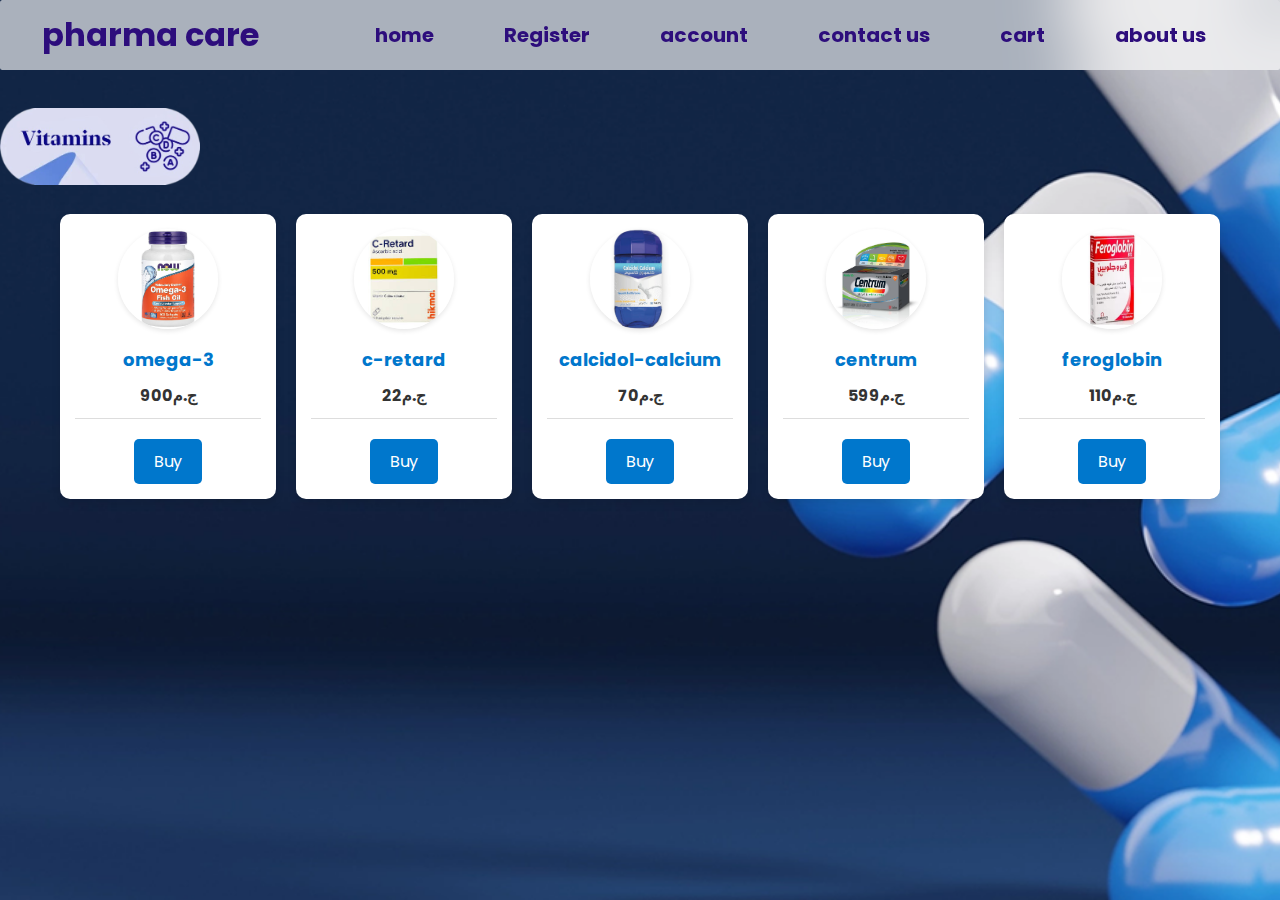
<file: vaitamins.html>
<!DOCTYPE html>
<html lang="en">

<head>
    <meta charset="UTF-8">
    <meta name="viewport" content="width=device-width, initial-scale=1.0">
    <title>Pharma Care</title>
    <link rel="shortcut icon" href="medicine.jpg" type="image/x-icon">
    <link rel="stylesheet" href="vaitamins.css">
</head>

<body>
        <!-- Navigation bar -->

    <nav>

        <h3>pharma care</h3>

        <div class="nav">
            <a href="index.html">home</a>
            <a href="registerpage.html">Register</a>
            <a href="account.html">account</a>
            <a href="contact.html">contact us</a>
            <a href="cart.html">cart</a>
            <a href="about page .html">about us</a>
        </div>
    </nav>
    <!-- Banner Image -->

    <img class="sss" src="vitamin.png" alt="Pharmacy Banner">
    <!-- Categories Section -->

    <section class="categories">
        <div class="category">
            <img src="omega-3.jpg" alt="omega-3">
            <h4>omega-3</h4>
            <span>ج.م900</span>
            <hr>
            <a href="cart.html">
                <button class="buy-btn">Buy</button>
            </a>
        </div>
        <div class="category">
            <img src="c-retard.jpg" alt="c-retard">
            <h3>c-retard</h3>
            <span>ج.م22</span>
            <hr>
            <a href="cart.html">
                <button class="buy-btn">Buy</button>
            </a>
        </div>
        <div class="category">
            <img src="calcidol-calcium.jpg" alt="calcidol-calcium">
            <h3>calcidol-calcium</h3>
            <span>ج.م70</span>
            <hr>
            <a href="cart.html">
                <button class="buy-btn">Buy</button>
            </a>
        </div>
        <div class="category">
            <img src="centrum.jpg" alt="centrum">
            <h3>centrum</h3>
            <span>ج.م599</span>
            <hr>
            <a href="cart.html">
                <button class="buy-btn">Buy</button>
            </a>
        </div>
        <div class="category">
            <img src="feroglobin.jpg" alt="feroglobin">
            <h3>feroglobin</h3>
            <span>ج.م110</span>
            <hr>
            <a href="cart.html">
                <button class="buy-btn">Buy</button>
            </a>
        </div>
    </section>
    <!-- JavaScript for Buy button alert -->

    <script>
        document.addEventListener("DOMContentLoaded", () => {
            const buyButtons = document.querySelectorAll(".buy-btn");

            buyButtons.forEach((button) => {
                button.addEventListener("click", (event) => {
                    const productName = event.target.closest(".category").querySelector("h3, h4").textContent;
                    const productPrice = event.target.closest(".category").querySelector("span").textContent;
                    alert(`You selected ${productName} for ${productPrice}.`);
                    // Add logic to handle the purchase or add to the cart
                });
            });
        });
    </script>
</body>

</html>
</file>
<file: style.css>
/* Importing the Poppins font for consistent typography */
@import url('https://fonts.googleapis.com/css2?family=Poppins:wght@400;500;600;700&display=swap');
* {
    margin: 0;
    font-family: 'Poppins', sans-serif;
}
/* Body styling with fallback background color and fixed background image */
body {
    font-family: Arial, sans-serif;
    margin: 0;
    padding: 0;
    line-height: 1.6;
    background: url(background.jpg) no-repeat center center fixed;
    background-color: #f4f4f4; /* Fallback color */
    background-size: cover;
}
/* Navigation bar styling */
nav {
  display: flex;
  position: fixed;
  align-items: center;
  justify-content: space-around;
  height: 70px;
  background-color: rgba(255, 255, 255, 0.642);
  width: 100%;
  z-index: 1;
  margin-bottom: 535px;
  backdrop-filter: blur(30px);
  border-radius: 2.5px;
}
/* Styling for navigation links */
.nav a {
  text-decoration: none;
  color: #2d0d7c;
  font-size: 20px;
  font-weight: 700;
  margin: 20px;
  padding: 13px;
  transition: all 0.1% ease;
}
/* hover effect on navigation links */
.nav a:hover {
  border: none;
  background-color: #2d0d7c;
  color: white;
  border-radius: 50px;
  text-decoration: none;
}
/* Navigation heading styling */
nav h3 {
  color: #2d0d7c;
  font-size: 2rem;
}
main {
    padding: 2rem;
}
section {
    margin-bottom: 2rem;
}
h2 {
    color: #007BFF;
    border-bottom: 2px solid #007BFF;
    padding-bottom: 0.5rem;
}
/* Products grid styling */
.products {
  display: flex;
  flex-wrap: wrap;
  gap: 20px;
  justify-content: center;
}
/* Individual product card styling */
.product {
  background-color: #fff;
  padding: 20px;
  box-shadow: 0 4px 8px rgba(0, 0, 0, 0.1);
  border-radius: 8px;
  width: calc(33.333% - 20px);
  text-align: center;
  transition: transform 0.3s, box-shadow 0.3s;
}
/* Image styling inside product cards */
.product img {
  max-width: 100%;
  border-radius: 8px;
  margin-bottom: 10px;
}
.product p {
  margin-top: 10px;
  font-weight: 500;
}
.product:hover {
  transform: translateY(-5px);
  box-shadow: 0 6px 12px rgba(0, 0, 0, 0.2);
}
/* Card styling for general-purpose use */
.card {
  padding: 20px;
  background-color: rgba(255, 255, 255, 0);
  box-shadow: 0 4px 8px rgba(0, 0, 0, 0.1);
  border-radius: 8px;
  transition: transform 0.3s;
}
.card:hover {
  transform: translateY(-5px);
}
/* products styling*/
.products {
    display: flex;
    flex-wrap: wrap;
    gap: 20px;
    justify-content: center;
}
.products a {
    text-decoration: none;
    color: black;
}
.products a:hover {
    text-decoration: none;
}
.products a:visited {
    text-decoration: none;
    color: black;
}
.product {
    background-color: white;
    padding: 20px;
    box-shadow: 0 4px 8px rgba(0, 0, 0, 0.1);
    border-radius: 8px;
    width: calc(33.333% - 20px);
    box-sizing: border-box;
    transition: transform 0.3s;
}
.product img {
    max-width: 100%;
    border-radius: 8px;
    
}
.products:hover {
    transform: translateY(-5px);
}
.Highlights2{
  margin-top: 4rem;
  margin-bottom: 2rem;
}
</file>
<file: account.css>
@import url('https://fonts.googleapis.com/css2?family=Poppins:wght@400;500;600;700&display=swap');
*{
    margin: 0;
    font-family: 'Poppins', sans serif; 
}
/* styling for body */
body {
  font-family: Arial, sans-serif;
  background: url("background.jpg") no-repeat center center fixed;
  background-size: cover;
  display: flex;
  justify-content: center;
  margin: 0;
}
/* styling for navigation br  */
nav{
  display: flex;
  position: fixed;
  align-items: center;
  justify-content: space-around;
  height: 70px;
  background-color: rgba(255, 255, 255, 0.642);
width: 100%;
z-index: 1;
margin-bottom: 500px;
backdrop-filter: blur(30px);
border-radius: 2.5px;

/* Styling for the title in the navigation bar */
}
nav h3 {
  color:#2d0d7c;
  font-size: 2rem;
}
/* stayling for the navigation links */
.nav a{
  text-decoration: none;
  color: #2d0d7c;
  font-size: 20px;
  font-weight: 700;
  margin: 20px;
  padding: 13px;
  transition: all 0.1% ease;
}
/* hover effect for the navigation links */
.nav a:hover{
  border: none;
  background-color: #2d0d7c;
  color:white;
  border-radius: 50px;
}

/* Styling for the profile container */
.profile-container {
  background-color: rgba(255, 255, 255, 0.963);
  border-radius: 20px;
  box-shadow: 1px 5px 7px 1px rgba(0, 0, 0, 0.2);
  width: 800px;
  text-align: center;
  padding: 20px;
  margin-top: 10rem;
  margin-bottom: 5rem;
}
/* Styling for the profile header */
.profile-header {
  margin-bottom: 20px;
}
/* Styling for the profile picture */
.profile-picture {
  width: 100px;
  height: 100px;
  border-radius: 50%;
  object-fit: cover;
  box-shadow: 1px 5px 7px 1px rgba(0, 0, 0, 0.2);
  position: relative;
  right: 400px;
  margin-bottom: 15px;
  margin-left: 20%;
}
/* Styling for the title */
.title{
  position: relative;
  bottom: 50px;
  margin: 0;
}

/* Styling for the profile data */
.data {
  display: flex;
  justify-content: space-evenly;
}

/* Styling for the section headers */
h2{
  font-size: 25px;
}

.profile-title {
  font-size: 15px;
  color: #000000a9;
  margin: 0;
}
/* Styling for the button */
.button {
  color: white;
  border: none;
  border-radius: 30px;
  font-size: 25px;
  height: 65px;
  outline: none;
  width: 50%;
  background: rgb(44, 47, 225);
  cursor: pointer;
  transition: 0.4s;
  margin-top: 25px;
}
/* Hover effect for the button */
.button:hover {
  box-shadow: 1px 5px 7px 1px rgba(0, 0, 0, 0.2);
  
}
</file>
<file: change.css>
@import url('https://fonts.googleapis.com/css2?family=Poppins:wght@400;500;600;700&display=swap');
*{
    margin: 0;
    font-family: 'Poppins', sans serif; 
}
body {
  font-family: Arial, sans-serif;
  background: url("background.jpg") no-repeat center center fixed;
  background-size: cover;
  display: flex;
  justify-content: center;
  margin: 0;
}
nav{
  display: flex;
  position: fixed;
  align-items: center;
  justify-content: space-around;
  height: 70px;
  background-color: rgba(255, 255, 255, 0.642);
width: 100%;
z-index: 1;
margin-bottom: 500px;
backdrop-filter: blur(30px);
border-radius: 2.5px;

/* Styling for the title in the navigation bar */
}
nav h3 {
  color:#2d0d7c;
  font-size: 2rem;
}
/* stayling for the navigation links */
.nav a{
  text-decoration: none;
  color: #2d0d7c;
  font-size: 20px;
  font-weight: 700;
  margin: 20px;
  padding: 13px;
  transition: all 0.1% ease;
}
/* hover effect for the navigation links */
.nav a:hover{
  border: none;
  background-color: #2d0d7c;
  color:white;
  border-radius: 50px;
}

.container {
  background-color: rgba(255, 255, 255, 0.963);
  padding: 20px;
  border-radius: 8px;
  box-shadow: 0 2px 10px rgba(0, 0, 0, 0.1);
  width: 100%;
  max-width: 400px;
  text-align: center;
  margin-top: 5rem;
  position: relative;
  top: 100px;
}
.container h2 {
  margin-bottom: 20px;
  color: #0056b3;
}
.form-group {
  margin-bottom: 15px;
  text-align: right;
}
.form-group label {
  display: block;
  margin-bottom: 5px;
  color: #555555;
}
.form-group input {
  width: 100%;
  padding: 10px;
  border: 1px solid #cccccc;
  border-radius: 4px;
  box-sizing: border-box;
}
.form-group input:focus {
  border-color: #007bff;
  outline: none;
}
.btn {
  background-color: #007bff;
  color: #ffffff;
  padding: 10px 15px;
  border: none;
  border-radius: 4px;
  cursor: pointer;
  width: 100%;
}
.btn:hover {
  background-color: #0056b3;
  box-shadow: 1px 5px 7px 1px rgba(0, 0, 0, 0.2);

}
.note {
  margin-top: 10px;
  font-size: 0.9em;
  color: #888888;
}
</file>
<file: children.css>
@import url('https://fonts.googleapis.com/css2?family=Poppins:wght@400;500;600;700&display=swap'); /* Importing Google Fonts */

* {
    margin: 0;
    font-family: 'Poppins', sans-serif; /* Applying font to all elements */
}

* {
    margin: 0;
    padding: 0;
    box-sizing: border-box; /* Ensuring consistent box sizing across all elements */
}

body {
    font-family: 'Arial', sans-serif;
    background-color: #f9f9f9;
    color: #333;
    background: url("background.jpg") no-repeat center center fixed; /* Background image */
    background-size: cover;

}

nav {
    display: flex;
    /* position: fixed; */
    align-items: center;
    justify-content: space-around;
    height: 70px;
    background-color: rgba(255, 255, 255, 0.642);
    width: 100%;
    z-index: 1;
    margin-bottom: 53px;
    backdrop-filter: blur(30px);
    border-radius: 2.5px;

}

.nav a {
    text-decoration: none;
    color: #2d0d7c;
    font-size: 20px;
    font-weight: 700;
    margin: 20px;
    padding: 13px;
    transition: all 0.1% ease;
}

.nav a:hover {
    border: none;
    background-color: #2d0d7c;
    color: white;
    border-radius: 50px;
    text-decoration: none;

}

nav h3 {
    color: #2d0d7c;
    font-size: 2rem;

}

/* Categories Section */
.categories {
    display: grid;
    grid-template-columns: repeat(auto-fit, minmax(200px, 1fr)); /* Responsive grid layout */
    gap: 20px;
    padding: 0 20px;
    max-width: 1200px;
    margin: 0 auto;
}

.category {
    background-color: white;
    border-radius: 10px;
    box-shadow: 0 4px 8px rgba(0, 0, 0, 0.1);
    text-align: center;
    padding: 15px;
    transition: transform 0.3s, box-shadow 0.3s;
}

.category:hover {
    transform: scale(1.05); /* Slightly enlarging the category on hover */
    box-shadow: 0 6px 12px rgba(0, 0, 0, 0.15);
}

.category img {
    width: 100px;
    height: 100px;
    object-fit: cover;
    margin-bottom: 10px;
    border-radius: 50%;
    box-shadow: 0 2px 5px rgba(0, 0, 0, 0.1);
}

.category h3,
.category h4 {
    font-size: 18px;
    margin-bottom: 10px;
    color: #0077cc;
}

.category span {
    font-size: 16px;
    font-weight: bold;
    color: #333;
}

.category hr {
    margin: 10px 0;
    border: none;
    height: 1px;
    background-color: #ddd;
}

.sss {
    width: 200px;
    margin-bottom: 25px;
    margin-top: -15px;
}

/* Buy Button Styles */
.buy-btn {
    display: inline-block;
    padding: 10px 20px;
    font-size: 16px;
    color: white;
    background-color: #0077cc;
    border: none;
    border-radius: 5px;
    cursor: pointer;
    margin-top: 10px;
    transition: background-color 0.3s ease, transform 0.2s ease;
}

.buy-btn:hover {
    background-color: #005fa3;
    transform: scale(1.05);
}

.buy-btn:active {
    transform: scale(0.95);
}

@media (max-width: 768px) {
    nav {
        flex-wrap: wrap; /* Ensuring nav wraps on smaller screens */
    }

    nav .nav a {
        font-size: 14px;
        margin: 5px 10px;
    }

    .categories {
        padding: 0 10px;
    }
}
</file>
<file: registerpage.css>
/* Import Poppins font */
@import url('https://fonts.googleapis.com/css2?family=Poppins:wght@400;500;600;700&display=swap');
*{
    margin: 0;
    font-family: 'Poppins', sans serif; 
}
/* Body styling with background image */
body {
  font-family: Arial, sans-serif;
  background: url('background.jpg') no-repeat center center fixed;
  background-size: cover;
  display: flex;
  justify-content: center;

  margin: 0;
}
/* Navigation bar styling */

nav{
  display: flex;
  position: fixed;
  align-items: center;
  justify-content: space-around;
  height: 70px;
  background-color: rgba(255, 255, 255, 0.642);
width: 100%;
z-index: 1;
margin-bottom: 670px;
backdrop-filter: blur(30px);
border-radius: 2.5px;

}
/* Styling for navigation links */

.nav a{
  text-decoration: none;
color: #2d0d7c;
font-size: 20px;
font-weight: 700;
margin: 20px;
padding: 13px;
transition: all 0.1% ease;
}
/* Hover effect for links */
.nav a:hover{
  border: none;
  background-color: #2d0d7c;
  color:white;
  border-radius: 50px;
  text-decoration: none;

}
/* Navigation title */

nav h3 {
  color:#2d0d7c;
  font-size: 2rem;

}

/* Register form container */

.register-container {
  background: rgba(255, 255, 255, 0.963);
  padding: 50px ;
  border-radius: 10px;
  box-shadow: 0 0 10px rgba(0, 0, 0, 0.1);
  width: 300px;
  text-align: center;
  margin-top: 5rem;
}
/* Heading inside register container */

.register-container h2 {
  margin-bottom: 20px;
  color: #283be4;
}
/* Styling for form inputs */

.register-container input[type="text"],
.register-container input[type="email"],
.register-container input[type="password"],
.register-container input[type="text"],
.register-container input[type="tel"],
.register-container input[type="number"],
.register-container select {
  width: 100%;
  padding: 10px ;
  margin: 10px 0;
  border: 1px solid #ccc;
  border-radius: 5px;
}
/* Button styling */

.register-container button {
  width: 100%;
  padding: 10px;
  background-color: #283be4;
  color: white;
  border: none;
  border-radius: 5px;
  cursor: pointer;
}
/* Hover effect for button */

.register-container button:hover {
  box-shadow: 1px 5px 7px 1px rgba(0, 0, 0, 0.2);

}
/* Login link styling */

.login-link {
  color: rgb(38, 0, 255);
  text-decoration: none;
}
</file>
<file: aboutpage.css>
@import url('https://fonts.googleapis.com/css2?family=Poppins:wght@400;500;600;700&display=swap');

        /* Reset and font import */
        * {
            margin: 0;
            font-family: 'Poppins', sans serif;
        }

        /* Body styling */
        body {
            margin: 0;
            padding: 0;
            background-color: #f4f4f9;
            color: #333;
            background: url(background.jpg) no-repeat center center fixed;
            background-size: cover;
        }

        /* Navigation bar styling */
        nav {
            display: flex;
            align-items: center;
            justify-content: space-around;
            height: 70px;
            background-color: rgba(255, 255, 255, 0.642);
            width: 100%;
            z-index: 1;
            margin-bottom: 53px;
            backdrop-filter: blur(30px);
            border-radius: 2.5px;
        }

        /* Navigation links styling */
        .nav a {
            text-decoration: none;
            color: #2d0d7c;
            font-size: 20px;
            font-weight: 700;
            margin: 20px;
            padding: 13px;
            transition: all 0.1% ease;
        }

        .nav a:hover {
            border: none;
            background-color: #2d0d7c;
            color: white;
            border-radius: 50px;
            text-decoration: none;
        }

        /* Navigation title styling */
        nav h3 {
            color: #2d0d7c;
            font-size: 2rem;
        }

        /* Logo styling */
        .logo {
            display: flex;
            align-items: center;
            text-decoration: none;
        }

        .logo h3 {
            color: rgba(3, 4, 94, 0.8);
            font-size: 30px;
        }

        /* Container styling */
        .container {
            max-width: 1200px;
            margin: 20px auto;
            padding: 20px;
            background: rgba(255, 255, 255, 0.863);
            border-radius: 8px;
            color: #000000;
            box-shadow: 0 4px 8px rgba(0, 0, 0, 0.1);
        }

        /* Section styling */
        .section {
            margin-bottom: 20px;
        }

        .section h2 {
            color: #2d5c86;
            margin-bottom: 10px;
        }

        .section p {
            line-height: 1.6;
            margin-bottom: 10px;
        }
</file>
<file: allergy.css>
@import url('https://fonts.googleapis.com/css2?family=Poppins:wght@400;500;600;700&display=swap');

/* Reset and font import */
* {
    margin: 0;
    font-family: 'Poppins', sans-serif;
}

* {
    margin: 0;
    padding: 0;
    box-sizing: border-box;
}

/* Body styling */
body {
    font-family: 'Arial', sans-serif;
    background-color: #f9f9f9;
    color: #333;
    background: url("background.jpg") no-repeat center center fixed;
    background-size: cover;

}

/* Navigation bar styling */
nav {
    display: flex;
    align-items: center;
    justify-content: space-around;
    height: 70px;
    background-color: rgba(255, 255, 255, 0.642);
    width: 100%;
    z-index: 1;
    margin-bottom: 53px;
    backdrop-filter: blur(30px);
    border-radius: 2.5px;
}

/* Navigation links styling */
.nav a {
    text-decoration: none;
    color: #2d0d7c;
    font-size: 20px;
    font-weight: 700;
    margin: 20px;
    padding: 13px;
    transition: all 0.1% ease;
}

.nav a:hover {
    border: none;
    background-color: #2d0d7c;
    color: white;
    border-radius: 50px;
    text-decoration: none;
}

/* Navigation title styling */
nav h3 {
    color: #2d0d7c;
    font-size: 2rem;
}

/* Logo styling */
.logo {
    display: flex;
    align-items: center;
    text-decoration: none;
}

.logo h3 {
    color: rgba(3, 4, 94, 0.8);
    font-size: 30px;
}

/* Categories section styling */
.categories {
    display: grid;
    grid-template-columns: repeat(auto-fit, minmax(200px, 1fr));
    gap: 20px;
    padding: 0 20px;
    max-width: 1200px;
    margin: 0 auto;
}

.category {
    background-color: white;
    border-radius: 10px;
    box-shadow: 0 4px 8px rgba(0, 0, 0, 0.1);
    text-align: center;
    padding: 15px;
    transition: transform 0.3s, box-shadow 0.3s;
}

.category:hover {
    transform: scale(1.05);
    box-shadow: 0 6px 12px rgba(0, 0, 0, 0.15);
}

.category img {
    width: 100px;
    height: 100px;
    object-fit: cover;
    margin-bottom: 10px;
    border-radius: 50%;
    box-shadow: 0 2px 5px rgba(0, 0, 0, 0.1);
}

.category h3,
.category h4 {
    font-size: 18px;
    margin-bottom: 10px;
    color: #0077cc;
}

.category span {
    font-size: 16px;
    font-weight: bold;
    color: #333;
}

.category hr {
    margin: 10px 0;
    border: none;
    height: 1px;
    background-color: #ddd;
}

.sss {
    width: 200px;
    margin-bottom: 25px;
    margin-top: -15px;
}

/* Buy button styling */
.buy-btn {
    display: inline-block;
    padding: 10px 20px;
    font-size: 16px;
    color: white;
    background-color: #0077cc;
    border: none;
    border-radius: 5px;
    cursor: pointer;
    margin-top: 10px;
    transition: background-color 0.3s ease, transform 0.2s ease;
}

.buy-btn:hover {
    background-color: #005fa3;
    transform: scale(1.05);
}

.buy-btn:active {
    transform: scale(0.95);
}

/* Responsive design adjustments */
@media (max-width: 768px) {
    nav {
        flex-wrap: wrap;
    }

    nav .nav a {
        font-size: 14px;
        margin: 5px 10px;
    }

    .categories {
        padding: 0 10px;
    }
}
</file>
<file: cart.css>
@import url('https://fonts.googleapis.com/css2?family=Poppins:wght@400;500;600;700&display=swap');

/* Reset and font import */
* {
    margin: 0;
    font-family: 'Poppins', sans serif; 
}

/* Body styling */
body {
    font-family: 'Arial', sans-serif;
    margin: 0;
    padding: 0;
    background: url("background.jpg") no-repeat center center fixed;
    background-size: cover;
}

/* Navigation bar styling */
nav {
    display: flex;
    align-items: center;
    justify-content: space-around;
    height: 70px;
    background-color: rgba(255, 255, 255, 0.642);
    width: 100%;
    z-index: 1;
    margin-bottom: 53px;
    backdrop-filter: blur(30px);
    border-radius: 2.5px;
}

/* Navigation title styling */
nav h3 {
    color: #2d0d7c;
    font-size: 2rem;
}

/* Navigation links styling */
.nav a {
    text-decoration: none;
    color: #2d0d7c;
    font-size: 20px;
    font-weight: 700;
    margin: 20px;
    padding: 13px;
    transition: all 0.1% ease;
}

.nav a:hover {
    border: none;
    background-color: #2d0d7c;
    color: white;
    border-radius: 50px;
}

/* Logo styling */
.logo {
    display: flex;
    align-items: center;
}

.logo h3 {
    color: rgba(3, 4, 94, 0.8);
    font-size: 30px;
}

.logo {
    text-decoration: none;
}

/* Content container styling */
.content {
    max-width: 1200px;
    margin: 20px auto;
    padding: 20px;
    background: rgba(255, 255, 255, 0.963);
    border-radius: 8px;
    box-shadow: 0 4px 8px rgba(0, 0, 0, 0.1);
}

/* Cart and Add Product sections styling */
.cart-section, .add-product-section {
    margin-bottom: 30px;
}

/* Cart table styling */
.cart-table {
    width: 100%;
    border-collapse: collapse;
    margin-bottom: 15px;
}

.cart-table th, .cart-table td {
    border: 1px solid #dddddde3;
    padding: 10px;
    text-align: center;
}

/* Cart summary styling */
.cart-summary {
    text-align: right;
}

.cart-summary p {
    margin: 5px 0;
}

/* Button styling */
.btn {
    background-color: #0077cc;
    color: white;
    border: none;
    padding: 10px 20px;
    font-size: 14px;
    border-radius: 5px;
    cursor: pointer;
}

.btn:hover {
    background-color: #005fa3;
}

/* Advanced styling for Add New Product section */
.add-product-section h2 {
    font-size: 24px;
    margin-bottom: 20px;
    color: #333;
}

.add-product-section form {
    display: flex;
    flex-direction: column;
    gap: 15px;
    background: #f9f9f9;
    padding: 25px;
    border-radius: 10px;
    box-shadow: 0 4px 8px rgba(0, 0, 0, 0.1);
}

.add-product-section form input,
.add-product-section form select,
.add-product-section form button {
    padding: 12px;
    border-radius: 8px;
    border: 1px solid #ddd;
    font-size: 16px;
    transition: border-color 0.3s, box-shadow 0.3s;
}

/* Product selection dropdown styling */
.add-product-section form select {
    background-color: #ffffff;
    cursor: pointer;
}

.add-product-section form select:focus {
    outline: none;
    border-color: #0077cc;
    box-shadow: 0 0 5px rgba(0, 119, 204, 0.5);
}

/* Input fields and buttons styling */
.add-product-section form input:focus,
.add-product-section form button:hover {
    border-color: #0077cc;
    box-shadow: 0 0 5px rgba(0, 119, 204, 0.3);
}

.add-product-section form input,
.add-product-section form select {
    background-color: #f9f9f9;
}

.add-product-section form button {
    background-color: #0077cc;
    color: white;
    border: none;
    cursor: pointer;
}

.add-product-section form button:hover {
    background-color: #005fa3;
}

.btn,
.add-product-section form button {
    transition: background-color 0.3s, transform 0.2s ease-in-out;
}

.btn:hover,
.add-product-section form button:hover {
    background-color: #005fa3;
    transform: scale(1.05);
}

/* Responsive design for form */
@media (max-width: 768px) {
    .add-product-section form {
        padding: 20px;
    }

    .add-product-section form input,
    .add-product-section form select,
    .add-product-section form button {
        font-size: 14px;
        padding: 10px;
    }
}

/* Checkout button styling */
.checkout-btn {
    background-color: #0077cc;
    color: white;
    border: none;
    font-size: 18px;
    padding: 12px;
    border-radius: 8px;
    cursor: pointer;
    transition: background-color 0.3s, transform 0.2s ease-in-out;
}

.checkout-btn:hover {
    background-color: #005fa3;
    transform: scale(1.05);
}
</file>
<file: cold&flu.css>
/* Importing the Poppins font from Google Fonts */
        @import url('https://fonts.googleapis.com/css2?family=Poppins:wght@400;500;600;700&display=swap');

        /* Global styles for resetting margin, padding, and box-sizing */
        * {
            margin: 0;
            padding: 0;
            box-sizing: border-box;
            font-family: 'Poppins', sans-serif;
        }

        /* Styling the body with a background image and colors */
        body {
            background-color: #f9f9f9;
            color: #333;
            background: url("background.jpg") no-repeat center center fixed;
            background-size: cover;

        }

        /* Navigation bar styles */
        nav {
            display: flex;
            align-items: center;
            justify-content: space-around;
            height: 70px;
            background-color: rgba(255, 255, 255, 0.642);
            margin-bottom: 53px;
            backdrop-filter: blur(30px);
            border-radius: 2.5px;
        }

        /* Navigation links styles */
        .nav a {
            text-decoration: none;
            color: #2d0d7c;
            font-size: 20px;
            font-weight: 700;
            margin: 20px;
            padding: 13px;
            transition: all 0.1% ease;
        }

        .nav a:hover {
            background-color: #2d0d7c;
            color: white;
            border-radius: 50px;
        }

        nav h3 {
            color: #2d0d7c;
            font-size: 2rem;

        }

          /* Categories section grid */

        .categories {
            display: grid;
            grid-template-columns: repeat(auto-fit, minmax(200px, 1fr));
            gap: 20px;
            padding: 0 20px;
            max-width: 1200px;
            margin: 0 auto;
        }

        /* Individual category card styles */
        .category {
            background-color: white;
            border-radius: 10px;
            box-shadow: 0 4px 8px rgba(0, 0, 0, 0.1);
            text-align: center;
            padding: 15px;
            transition: transform 0.3s, box-shadow 0.3s;
        }

        .category:hover {
            transform: scale(1.05);
            box-shadow: 0 6px 12px rgba(0, 0, 0, 0.15);
        }

        /* Styling the category images */
        .category img {
            width: 100px;
            height: 100px;
            object-fit: cover;
            margin-bottom: 10px;
            border-radius: 50%;
            box-shadow: 0 2px 5px rgba(0, 0, 0, 0.1);
        }

        /* Styling category titles and prices */
        .category h3,
        .category h4 {
            font-size: 18px;
            margin-bottom: 10px;
            color: #0077cc;
        }

        .category span {
            font-size: 16px;
            font-weight: bold;
            color: #333;
        }

        .category hr {
            margin: 10px 0;
            border: none;
            height: 1px;
            background-color: #ddd;
        }

        /* Banner image style */
        .sss {
            width: 200px;
            margin-bottom: 25px;
            margin-top: -15px;
        }

        /* Button styles for buying */
        .buy-btn {
            display: inline-block;
            padding: 10px 20px;
            font-size: 16px;
            color: white;
            background-color: #0077cc;
            border: none;
            border-radius: 5px;
            cursor: pointer;
            margin-top: 10px;
            transition: background-color 0.3s ease, transform 0.2s ease;
        }

        .buy-btn:hover {
            background-color: #005fa3;
            transform: scale(1.05);
        }

        /* Responsive design adjustments */
        @media (max-width: 768px) {
            nav {
                flex-wrap: wrap;
            }

            nav .nav a {
                font-size: 14px;
                margin: 5px 10px;
            }

            .categories {
                padding: 0 10px;
            }
        }
</file>
<file: contact.css>
/* Importing the Poppins font from Google Fonts */
@import url('https://fonts.googleapis.com/css2?family=Poppins:wght@400;500;600;700&display=swap');

/* Global reset for margin and font styles */
* {
    margin: 0;
    font-family: 'Poppins', sans-serif; 
}

/* Styling for the header section */
header {
    background-color: #090a0b;
    color: rgb(255, 255, 255); 
    padding: 1rem; 
    text-align: center;
}

/* General body styling */
body {
    font-family: Arial, sans-serif; 
    margin: 0; 
    padding: 0; 
    background-color: #f0f8ff; 
    color: #333; 
    background: url(background.jpg) no-repeat center center fixed; 
    background-size: cover;

}

/* Navigation bar styling */
nav {
    display: flex; 
    position: fixed; 
    align-items: center; 
    justify-content: space-around; 
    height: 70px; 
    background-color: rgba(255, 255, 255, 0.642); 
    width: 100%; 
    z-index: 1; 
    margin-bottom: 535px; 
    backdrop-filter: blur(30px); 
    margin-top: -100px; 
    border-radius: 2.5px; 
}

/* Logo text styling */
nav h3 {
    color: #2d0d7c;
    font-size: 2rem; 
}

/* Navigation links styling */
.nav a {
    text-decoration: none; 
    color: #2d0d7c;
    font-size: 20px; 
    font-weight: 700; 
    margin: 20px; 
    padding: 13px; 
    transition: all 0.1s ease; 
}

/* Hover effect for navigation links */
.nav a:hover {
    border: none; 
    background-color: #2d0d7c; 
    color: white; 
    border-radius: 50px; 
}

/* Logo styling */
.logo {
    display: flex;
    align-items: center;
}

/* Logo text styling */
.logo h3 {
    color: rgba(3, 4, 94, 0.8);
    font-size: 30px; 
}

/* Container styling for forms or centered content */
.container {
    max-width: 600px; 
    margin: 50px auto;
    padding: 20px; 
    background: #fff; 
    border-radius: 10px; 
    box-shadow: 0 4px 6px rgba(0, 0, 0, 0.1); 
    margin-top: 100px;
}

/* Heading styling */
h1 {
    text-align: center; 
    color: #283be4; 
}

/* Form layout styling */
form {
    display: flex; 
    flex-direction: column; 
}

/* Label styling */
label {
    margin-bottom: 5px; 
    font-weight: bold; 
}

/* Input, textarea, and button styling */
input, textarea, button {
    margin-bottom: 15px;
    padding: 10px; 
    border: 1px solid #ccc; 
    border-radius: 5px; 
    font-size: 16px; 
}

/* Focus effect for input fields */
input:focus, textarea:focus {
    border-color: #007BFF; 
    outline: none; 
    box-shadow: 0 0 5px rgba(0, 123, 255, 0.5); 
}

/* Button styling */
button {
    background-color: #283be4; 
    color: #fff; 
    border: none; 
    cursor: pointer; 
    transition: background-color 0.3s; 
}

/* Hover effect for buttons */
button:hover {
    box-shadow: 1px 5px 7px 1px rgba(0, 0, 0, 0.2); 
}
</file>
<file: loginpage.css>
@import url('https://fonts.googleapis.com/css2?family=Poppins:wght@400;500;600;700&display=swap');
/* General styles for resetting margins and applying the main font */
*{
    margin: 0;
    font-family: 'Poppins', sans serif; 
}
/* Body background styling */
body{
    background-image: url(background.jpg);
    background-size: cover;
    background-repeat: no-repeat;
    background-position: center;
    background-attachment: fixed;
}
/* Navigation bar styles */
nav{
    display: flex;
    position: fixed;
    align-items: center;
    justify-content: space-around;
    height: 70px;
    background-color: rgba(255, 255, 255, 0.642);
  width: 100%;
  z-index: 1;
  margin-bottom: 535px;
  backdrop-filter: blur(30px);
  border-radius: 2.5px;

}
/* Navigation links */
.nav a{
    text-decoration: none;
  color: #2d0d7c;
  font-size: 20px;
  font-weight: 700;
  margin: 20px;
  padding: 13px;
  transition: all 0.1% ease;
}
/* Hover effect for navigation links */
.nav a:hover{
    border: none;
    background-color: #2d0d7c;
    color:white;
    border-radius: 50px;
    text-decoration: none;

}
/* Navigation header text */
nav h3 {
    color:#2d0d7c;
    font-size: 2rem;
  
  }


/* Center box layout */
.box{
    display: flex;
    justify-content: center;
    align-items: center;
    min-height: 110vh;
    
}
/* Form container styles */
.container{
    width: 350px;
    display: flex;
    flex-direction: column;
    padding: 15px 15px 4px 15px;
    /* border: #03045E solid 2px; */
    border-radius: 2rem;
    background-color: #ffffffea;
}
/* Text alignment and spacing */
span{
    color: #000000;
    font-size: small;
    display: flex;
    justify-content: center;
    padding: 10px 0 10px 0;
}
h2{
    color: #000000;
    font-size: 30px;
    display: flex;
    justify-content: center;
    padding: 10px 0 10px 0;
}
/* Input field styles */
.input-field{
    display: flex;
    flex-direction: column;
    color: #000000;
}

.input{
    height: 45px;
    width: 87%;
    border: none;
    outline: none;
    border-radius: 30px;
    color: #000000;
    padding: 0 0 0 45px;
    background: rgba(21, 21, 21, 0.192);
    margin-top: 25px ;
}
/* Placeholder text styling */
::-webkit-input-placeholder{
    color: #00000081;
}
/* Submit button styling */
.submit{
    color: #ffffff;
    border: none;
    border-radius: 30px;
    font-size: 15px;
    height: 45px;
    outline: none;
    width: 100%;
    background: rgb(12, 30, 232);
    cursor: pointer;
    transition: .2s;
    margin-top: 25px ;
    
}
/* Submit button hover effect */
.submit:hover{
    box-shadow: 1px 5px 7px 1px rgba(0, 0, 0, 0.9);
}
/* Additional text and link section styling */
.bottom{
    display: flex;
    flex-direction: row;
    justify-content: space-between;
    font-size: small;
    color: #000000;
    margin-top: 20px;
    margin-bottom: 30px;
}
</file>
<file: painkiller.css>
/* Import font */
        @import url('https://fonts.googleapis.com/css2?family=Poppins:wght@400;500;600;700&display=swap');
        /* Global reset */
        * {
            margin: 0;
            font-family: 'Poppins', sans-serif;
        }

        * {
            margin: 0;
            padding: 0;
            box-sizing: border-box;
        }
        /* Body styling */
        body {
            font-family: 'Arial', sans-serif;
            background-color: #f9f9f9;
            color: #333;
            background: url("background.jpg") no-repeat center center fixed;
            background-size: cover;
        }
        /* Navigation bar */
        nav {
            display: flex;
            /* position: fixed; */
            align-items: center;
            justify-content: space-around;
            height: 70px;
            background-color: rgba(255, 255, 255, 0.642);
            width: 100%;
            z-index: 1;
            margin-bottom: 53px;
            backdrop-filter: blur(30px);
            border-radius: 2.5px;

        }
        /* Navigation links */
        .nav a {
            text-decoration: none;
            color: #2d0d7c;
            font-size: 20px;
            font-weight: 700;
            margin: 20px;
            padding: 13px;
            transition: all 0.1% ease;
        }
        /* Navigation link hover */
        .nav a:hover {
            border: none;
            background-color: #2d0d7c;
            color: white;
            border-radius: 50px;
            text-decoration: none;

        }

        nav h3 {
            color: #2d0d7c;
            font-size: 2rem;

        }

        /* Categories Section grid */
        .categories {
            display: grid;
            grid-template-columns: repeat(auto-fit, minmax(200px, 1fr));
            gap: 20px;
            padding: 0 20px;
            max-width: 1200px;
            margin: 0 auto;
        }

        /* Category card */
        .category {
            background-color: white;
            border-radius: 10px;
            box-shadow: 0 4px 8px rgba(0, 0, 0, 0.1);
            text-align: center;
            padding: 15px;
            transition: transform 0.3s, box-shadow 0.3s;
        }
        /* Hover effect for category */
        .category:hover {
            transform: scale(1.05);
            box-shadow: 0 6px 12px rgba(0, 0, 0, 0.15);
        }
        /* Category image */
        .category img {
            width: 100px;
            height: 100px;
            object-fit: cover;
            margin-bottom: 10px;
            border-radius: 50%;
            box-shadow: 0 2px 5px rgba(0, 0, 0, 0.1);
        }
        /* Category name and price */
        .category h3,
        .category h4 {
            font-size: 18px;
            margin-bottom: 10px;
            color: #0077cc;
        }

        .category span {
            font-size: 16px;
            font-weight: bold;
            color: #333;
        }
        /* Category divider */
        .category hr {
            margin: 10px 0;
            border: none;
            height: 1px;
            background-color: #ddd;
        }
        /* banner styleing */
        .sss {
            width: 200px;
            margin-bottom: 25px;
            margin-top: -15px;
        }

        /* Buy Button Styles */
        .buy-btn {
            display: inline-block;
            padding: 10px 20px;
            font-size: 16px;
            color: white;
            background-color: #0077cc;
            border: none;
            border-radius: 5px;
            cursor: pointer;
            margin-top: 10px;
            transition: background-color 0.3s ease, transform 0.2s ease;
        }
        /* Hover effect for buy button */
        .buy-btn:hover {
            background-color: #005fa3;
            transform: scale(1.05);
        }
        /* Active effect for buy button */
        .buy-btn:active {
            transform: scale(0.95);
        }
        /* Responsive media query */
        @media (max-width: 768px) {
            nav {
                flex-wrap: wrap;
            }

            nav .nav a {
                font-size: 14px;
                margin: 5px 10px;
            }

            .categories {
                padding: 0 10px;
            }
        }
</file>
<file: skincarepage.css>
/* Import Poppins font */
        @import url('https://fonts.googleapis.com/css2?family=Poppins:wght@400;500;600;700&display=swap');
        /* Global reset */

        * {
            margin: 0;
            font-family: 'Poppins', sans-serif;
        }
        * {
            margin: 0;
            padding: 0;
            box-sizing: border-box;
        }
        /* Body styling */
        body {
            font-family: 'Arial', sans-serif;
            background-color: #f9f9f9;
            color: #333;
            background: url("background.jpg") no-repeat center center fixed;
            background-size: cover;
        }
        /* Navigation bar */
        nav {
            display: flex;
            align-items: center;
            justify-content: space-around;
            height: 70px;
            background-color: rgba(255, 255, 255, 0.642);
            width: 100%;
            z-index: 1;
            margin-bottom: 53px;
            backdrop-filter: blur(30px);
            border-radius: 2.5px;

        }
        /* Navigation links */
        .nav a {
            text-decoration: none;
            color: #2d0d7c;
            font-size: 20px;
            font-weight: 700;
            margin: 20px;
            padding: 13px;
            transition: all 0.1% ease;
        }
        /* Navigation link hover */
        .nav a:hover {
            border: none;
            background-color: #2d0d7c;
            color: white;
            border-radius: 50px;
            text-decoration: none;

        }

        nav h3 {
            color: #2d0d7c;
            font-size: 2rem;

        }



        /* Categories Section */
        .categories {
            display: grid;
            grid-template-columns: repeat(auto-fit, minmax(200px, 1fr));
            gap: 20px;
            padding: 0 20px;
            max-width: 1200px;
            margin: 0 auto;
        }

        .category {
            background-color: white;
            border-radius: 10px;
            box-shadow: 0 4px 8px rgba(0, 0, 0, 0.1);
            text-align: center;
            padding: 15px;
            transition: transform 0.3s, box-shadow 0.3s;
        }

        .category:hover {
            transform: scale(1.05);
            box-shadow: 0 6px 12px rgba(0, 0, 0, 0.15);
        }

        .category img {
            width: 100px;
            height: 100px;
            object-fit: cover;
            margin-bottom: 10px;
            border-radius: 50%;
            box-shadow: 0 2px 5px rgba(0, 0, 0, 0.1);
        }

        .category h3,
        .category h4 {
            font-size: 18px;
            margin-bottom: 10px;
            color: #0077cc;
        }

        .category span {
            font-size: 16px;
            font-weight: bold;
            color: #333;
        }

        .category hr {
            margin: 10px 0;
            border: none;
            height: 1px;
            background-color: #ddd;
        }

        .sss {
            width: 200px;
            margin-bottom: 25px;
            margin-top: -15px;
        }

        /* Buy Button Styles */
        .buy-btn {
            display: inline-block;
            padding: 10px 20px;
            font-size: 16px;
            color: white;
            background-color: #0077cc;
            border: none;
            border-radius: 5px;
            cursor: pointer;
            margin-top: 10px;
            transition: background-color 0.3s ease, transform 0.2s ease;
        }

        .buy-btn:hover {
            background-color: #005fa3;
            transform: scale(1.05);
        }

        .buy-btn:active {
            transform: scale(0.95);
        }

        @media (max-width: 768px) {
            nav {
                flex-wrap: wrap;
            }

            nav .nav a {
                font-size: 14px;
                margin: 5px 10px;
            }

            .categories {
                padding: 0 10px;
            }
        }
</file>
<file: vaitamins.css>
/* Importing font from Google */
@import url('https://fonts.googleapis.com/css2?family=Poppins:wght@400;500;600;700&display=swap');
/* Global reset */
* {
    margin: 0;
    font-family: 'Poppins', sans-serif;
}

* {
    margin: 0;
    padding: 0;
    box-sizing: border-box;
}
/* Body styling */
body {
    font-family: 'Arial', sans-serif;
    background-color: #f9f9f9;
    color: #333;
    background: url("background.jpg") no-repeat center center fixed;
    background-size: cover;


}
/* Navigation bar */
nav {
    display: flex;
    /* position: fixed; */
    align-items: center;
    justify-content: space-around;
    height: 70px;
    background-color: rgba(255, 255, 255, 0.642);
    width: 100%;
    z-index: 1;
    margin-bottom: 53px;
    backdrop-filter: blur(30px);
    border-radius: 2.5px;

}
/* Navigation links */
.nav a {
    text-decoration: none;
    color: #2d0d7c;
    font-size: 20px;
    font-weight: 700;
    margin: 20px;
    padding: 13px;
    transition: all 0.1% ease;
}
/* Navigation link hover effect */
.nav a:hover {
    border: none;
    background-color: #2d0d7c;
    color: white;
    border-radius: 50px;
    text-decoration: none;

}
/* Logo styling */
nav h3 {
    color: #2d0d7c;
    font-size: 2rem;

}




/* Categories Section */
.categories {
    display: grid;
    grid-template-columns: repeat(auto-fit, minmax(200px, 1fr));
    gap: 20px;
    padding: 0 20px;
    max-width: 1200px;
    margin: 0 auto;
}
/* Category card styling */

.category {
    background-color: white;
    border-radius: 10px;
    box-shadow: 0 4px 8px rgba(0, 0, 0, 0.1);
    text-align: center;
    padding: 15px;
    transition: transform 0.3s, box-shadow 0.3s;
}

.category:hover {
    transform: scale(1.05);
    box-shadow: 0 6px 12px rgba(0, 0, 0, 0.15);
}
/* Category image styling */

.category img {
    width: 100px;
    height: 100px;
    object-fit: cover;
    margin-bottom: 10px;
    border-radius: 50%;
    box-shadow: 0 2px 5px rgba(0, 0, 0, 0.1);
}
/* Category name and price styling */

.category h3,
.category h4 {
    font-size: 18px;
    margin-bottom: 10px;
    color: #0077cc;
}

.category span {
    font-size: 16px;
    font-weight: bold;
    color: #333;
}
/* Category divider line */

.category hr {
    margin: 10px 0;
    border: none;
    height: 1px;
    background-color: #ddd;
}
/* Banner image styling */

.sss {
    width: 200px;
    margin-bottom: 25px;
    margin-top: -15px;
}

/* Buy Button Styles */
.buy-btn {
    display: inline-block;
    padding: 10px 20px;
    font-size: 16px;
    color: white;
    background-color: #0077cc;
    border: none;
    border-radius: 5px;
    cursor: pointer;
    margin-top: 10px;
    transition: background-color 0.3s ease, transform 0.2s ease;
}
/* Buy button hover effect */

.buy-btn:hover {
    background-color: #005fa3;
    transform: scale(1.05);
}
/* Buy button active effect */

.buy-btn:active {
    transform: scale(0.95);
}
/* Media query for smaller screens */

@media (max-width: 768px) {
    nav {
        flex-wrap: wrap;
    }

    nav .nav a {
        font-size: 14px;
        margin: 5px 10px;
    }

    .categories {
        padding: 0 10px;
    }
}
</file>
